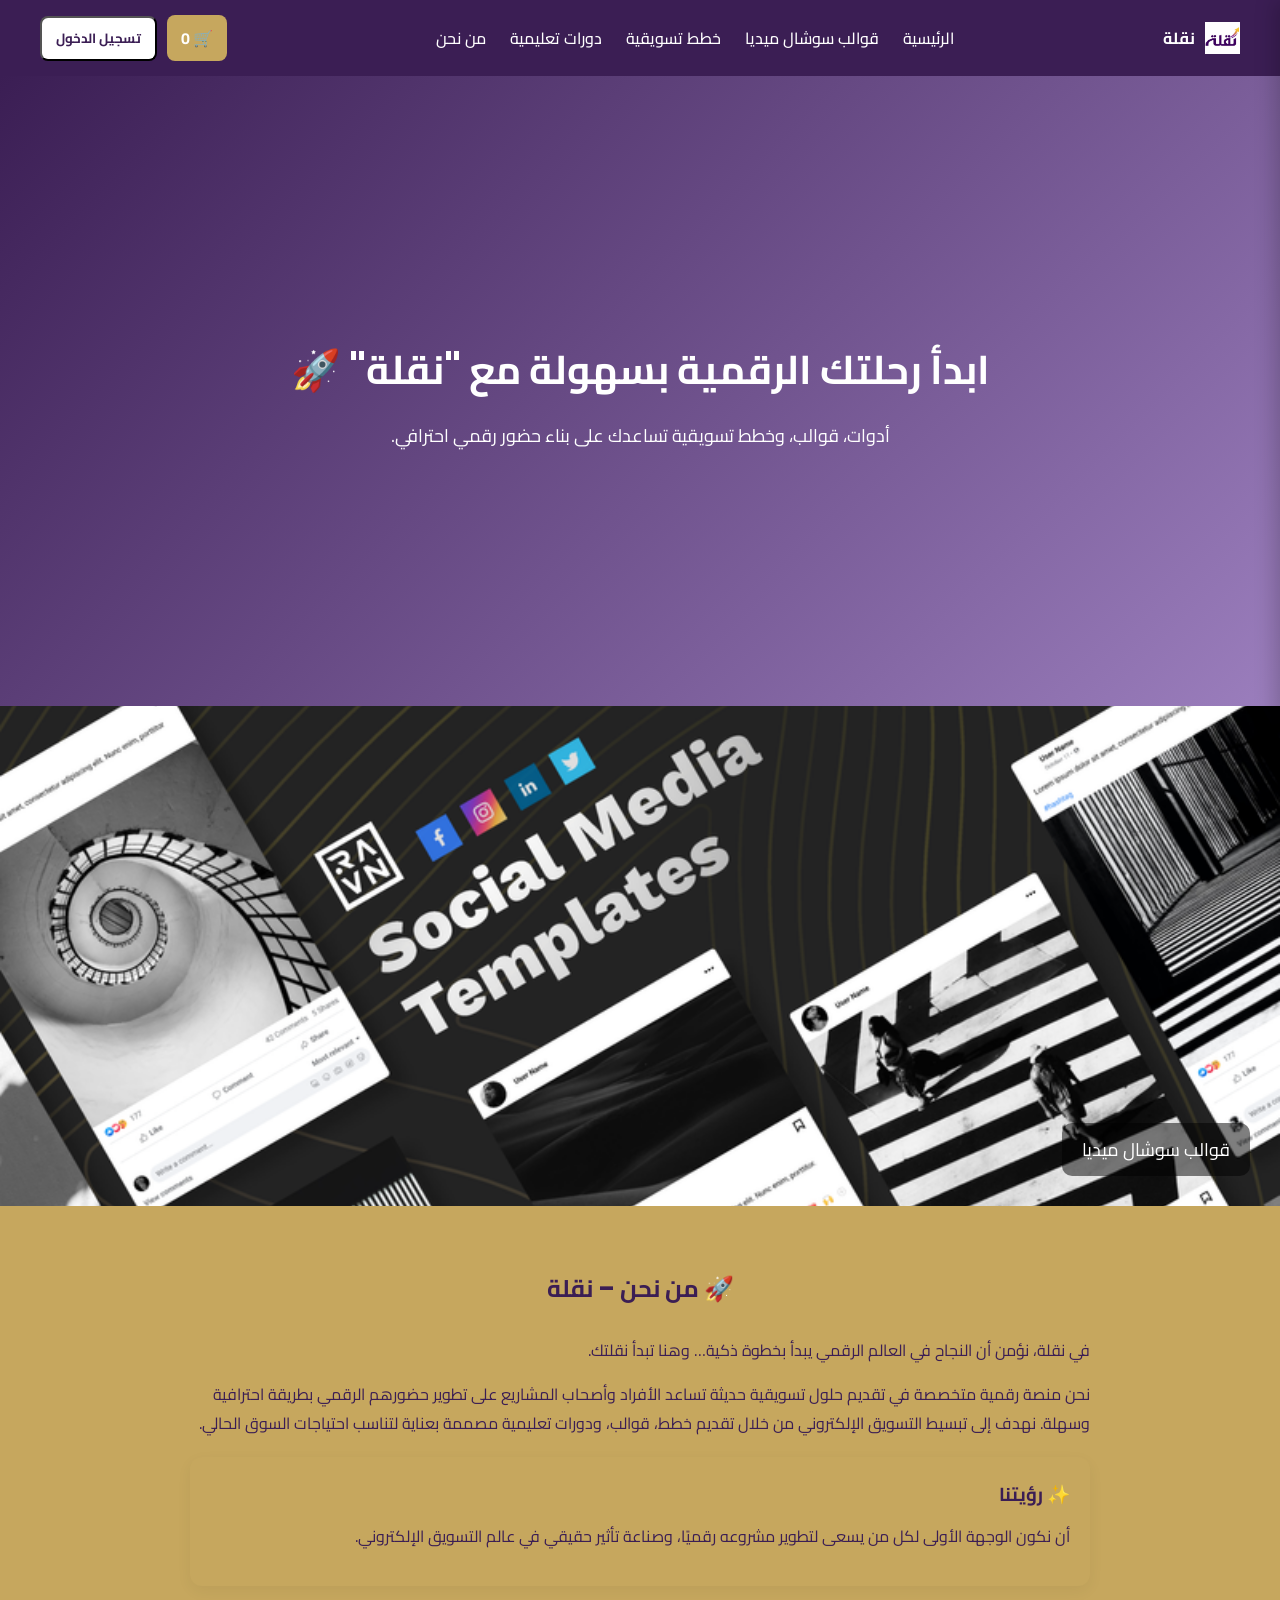
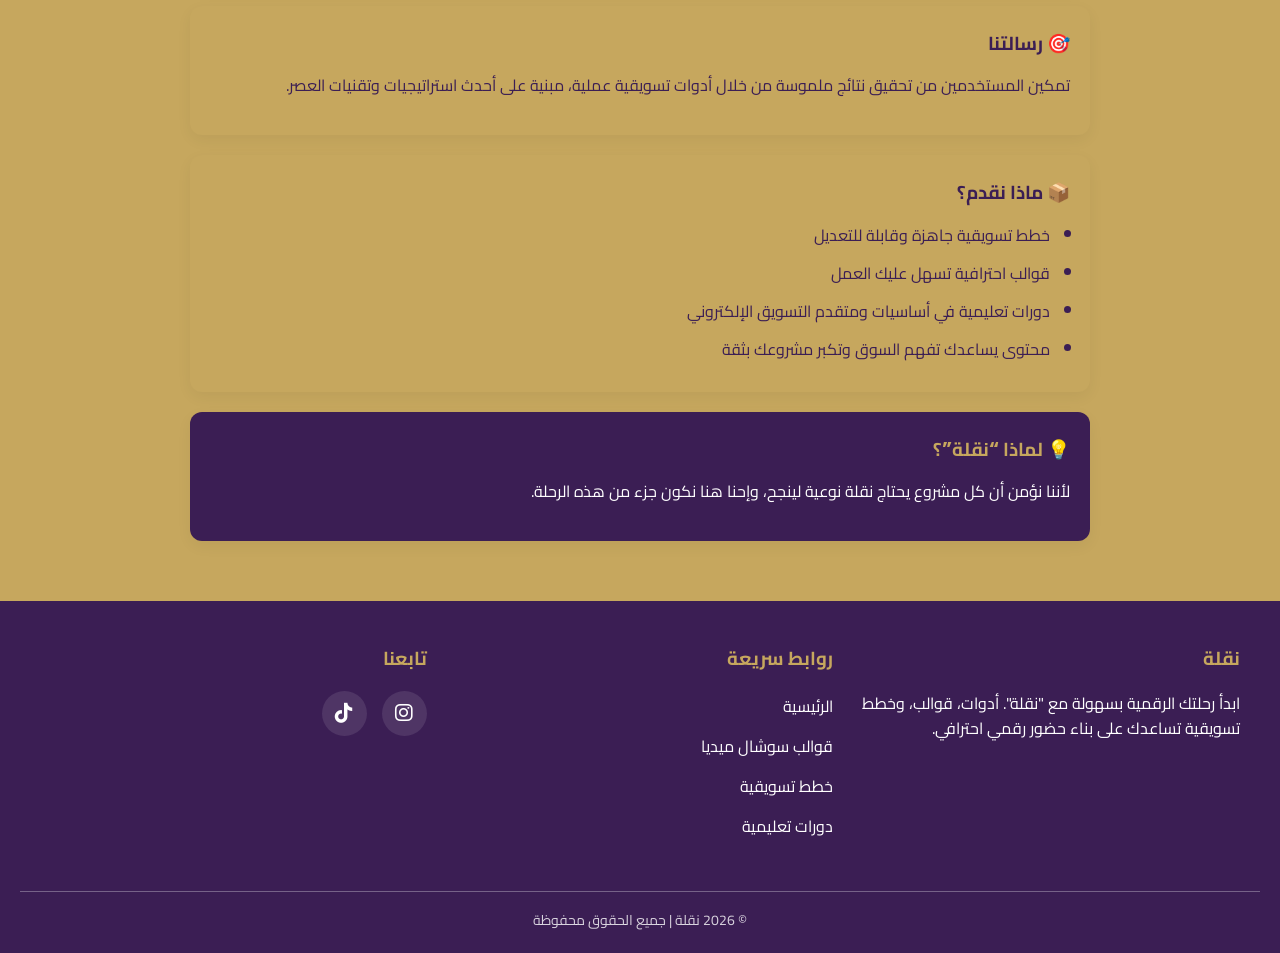
<file: index.html>
<!DOCTYPE html>
<html lang="ar" dir="rtl">
<head>
<meta charset="UTF-8">
<title>نقلة</title>
<link rel="stylesheet" href="css/style.css">

<link href="https://fonts.googleapis.com/css2?family=Cairo:wght@400;600;700&family=Poppins:wght@400;600;700&display=swap" rel="stylesheet">
<link rel="stylesheet" href="https://cdnjs.cloudflare.com/ajax/libs/font-awesome/6.5.0/css/all.min.css">
</head>

<body>

<header class="navbar">
  <div class="logo">
    <img src="images/logo.png">
    نقلة
  </div>

  <nav>
    <a href="index.html">الرئيسية</a>
    <a href="templates.html">قوالب سوشال ميديا</a>
    <a href="plans.html">خطط تسويقية</a>
    <a href="courses.html">دورات تعليمية</a>
    <a href="index.html#about">من نحن</a>
  </nav>

  <div style="display:flex; align-items:center; gap:10px;">
    <div class="cart-btn" onclick="toggleCart()">
      🛒 <span id="count">0</span>
    </div>

    <div id="auth-area"></div>
  </div>
</header>

<!-- HERO -->
<section class="hero">
  <div>
    <h1>ابدأ رحلتك الرقمية بسهولة مع "نقلة" 🚀</h1>
    <p>أدوات، قوالب، وخطط تسويقية تساعدك على بناء حضور رقمي احترافي.</p>
  </div>
</section>

<!-- CART -->
<div id="cart-panel" class="cart-panel">
  <h3>السلة</h3>
  <div id="cart-items"></div>
  <div id="cart-total">
    <p id="total-price">المجموع: 0</p>
  </div>
</div>

<!-- ================= LOGIN MODAL ================= -->
<div id="auth-modal" class="auth-modal">
  <div class="auth-box">

    <span class="close-btn" onclick="closeModal()">×</span>

    <!-- LOGIN -->
    <div id="login-form">
      <h2>تسجيل الدخول</h2>
      <input type="text" id="login-username" placeholder="اسم المستخدم">
      <input type="password" id="login-password" placeholder="كلمة المرور">
      <button onclick="handleLogin()">دخول</button>
      <p>ليس لديك حساب؟ <span onclick="showSignup()">إنشاء حساب</span></p>
    </div>

    <!-- SIGNUP -->
    <div id="signup-form" style="display:none;">
      <h2>إنشاء حساب</h2>

      <input type="text" id="first-name" placeholder="الاسم الأول">
      <input type="text" id="last-name" placeholder="اسم العائلة">
      <input type="text" id="mobile" placeholder="رقم الجوال">

      <input type="text" id="signup-username" placeholder="اسم المستخدم">
      <input type="password" id="signup-password" placeholder="كلمة المرور">

      <button onclick="handleSignup()">إنشاء</button>

      <p>لديك حساب؟ <span onclick="showLogin()">تسجيل الدخول</span></p>
    </div>

  </div>
</div>




<!-- ================= FULL WIDTH SLIDER ================= -->
<section class="hero-slider">

  <div class="slider-card active">
    <img src="images/social-media.png">
    <p>قوالب سوشال ميديا</p>
  </div>

  <div class="slider-card">
    <img src="images/plans.png">
    <p>خطط تسويقية</p>
  </div>

  <div class="slider-card">
    <img src="images/courses.jpg">
    <p>دورات تعليمية</p>
  </div>

</section>


</section>

<!-- ================= ABOUT US ================= -->
<section id="about" class="about-section">
    <div class="about-container">

    <h2>🚀 من نحن – نقلة</h2>

    <p>
      في نقلة، نؤمن أن النجاح في العالم الرقمي يبدأ بخطوة ذكية… وهنا تبدأ نقلتك.
    </p>

    <p>
      نحن منصة رقمية متخصصة في تقديم حلول تسويقية حديثة تساعد الأفراد وأصحاب المشاريع على تطوير حضورهم الرقمي بطريقة احترافية وسهلة. نهدف إلى تبسيط التسويق الإلكتروني من خلال تقديم خطط، قوالب، ودورات تعليمية مصممة بعناية لتناسب احتياجات السوق الحالي.
    </p>

    <div class="about-box">
      <h3>✨ رؤيتنا</h3>
      <p>
        أن نكون الوجهة الأولى لكل من يسعى لتطوير مشروعه رقميًا، وصناعة تأثير حقيقي في عالم التسويق الإلكتروني.
      </p>
    </div>

    <div class="about-box">
      <h3>🎯 رسالتنا</h3>
      <p>
        تمكين المستخدمين من تحقيق نتائج ملموسة من خلال أدوات تسويقية عملية، مبنية على أحدث استراتيجيات وتقنيات العصر.
      </p>
    </div>

    <div class="about-box">
      <h3>📦 ماذا نقدم؟</h3>
      <ul>
        <li>خطط تسويقية جاهزة وقابلة للتعديل</li>
        <li>قوالب احترافية تسهل عليك العمل</li>
        <li>دورات تعليمية في أساسيات ومتقدم التسويق الإلكتروني</li>
        <li>محتوى يساعدك تفهم السوق وتكبر مشروعك بثقة</li>
      </ul>
    </div>

    <div class="about-box highlight">
      <h3>💡 لماذا “نقلة”؟</h3>
      <p>
        لأننا نؤمن أن كل مشروع يحتاج نقلة نوعية لينجح، وإحنا هنا نكون جزء من هذه الرحلة.
      </p>
    </div>

  </div>
</section>



<script src="js/script.js"></script>





<!-- ================= FOOTER ================= -->
<footer class="footer">
  <div class="footer-container">

    <!-- ABOUT -->
    <div class="footer-section about">
      <h3>نقلة</h3>
      <p>ابدأ رحلتك الرقمية بسهولة مع "نقلة". أدوات، قوالب، وخطط تسويقية تساعدك على بناء حضور رقمي احترافي.</p>
    </div>

    <!-- QUICK LINKS -->
    <div class="footer-section links">
      <h3>روابط سريعة</h3>
      <ul>
        <li><a href="index.html">الرئيسية</a></li>
        <li><a href="templates.html">قوالب سوشال ميديا</a></li>
        <li><a href="plans.html">خطط تسويقية</a></li>
        <li><a href="courses.html">دورات تعليمية</a></li>
      </ul>
    </div>

    <!-- SOCIAL -->
    <!-- SOCIAL -->
    <div class="footer-section social">
      <h3>تابعنا</h3>

      <div class="social-icons">

        <!-- Instagram -->
        <a href="https://www.instagram.com/naqalh.sa?igsh=ZGE4M3E0NWN0N3gx&utm_source=qr"
          target="_blank"
          class="social-icon instagram">
          <i class="fa-brands fa-instagram"></i>
        </a>

        <!-- TikTok -->
        <a href="https://www.tiktok.com/@nqlah.sa?_r=1&_t=ZS-95deiJVVhBQ"
          target="_blank"
          class="social-icon tiktok">
          <i class="fa-brands fa-tiktok"></i>
        </a>

      </div>
    </div>

  </div>

  <div class="footer-bottom">
    &copy; 2026 نقلة | جميع الحقوق محفوظة
  </div>
</footer>


</body>
</html>
</file>
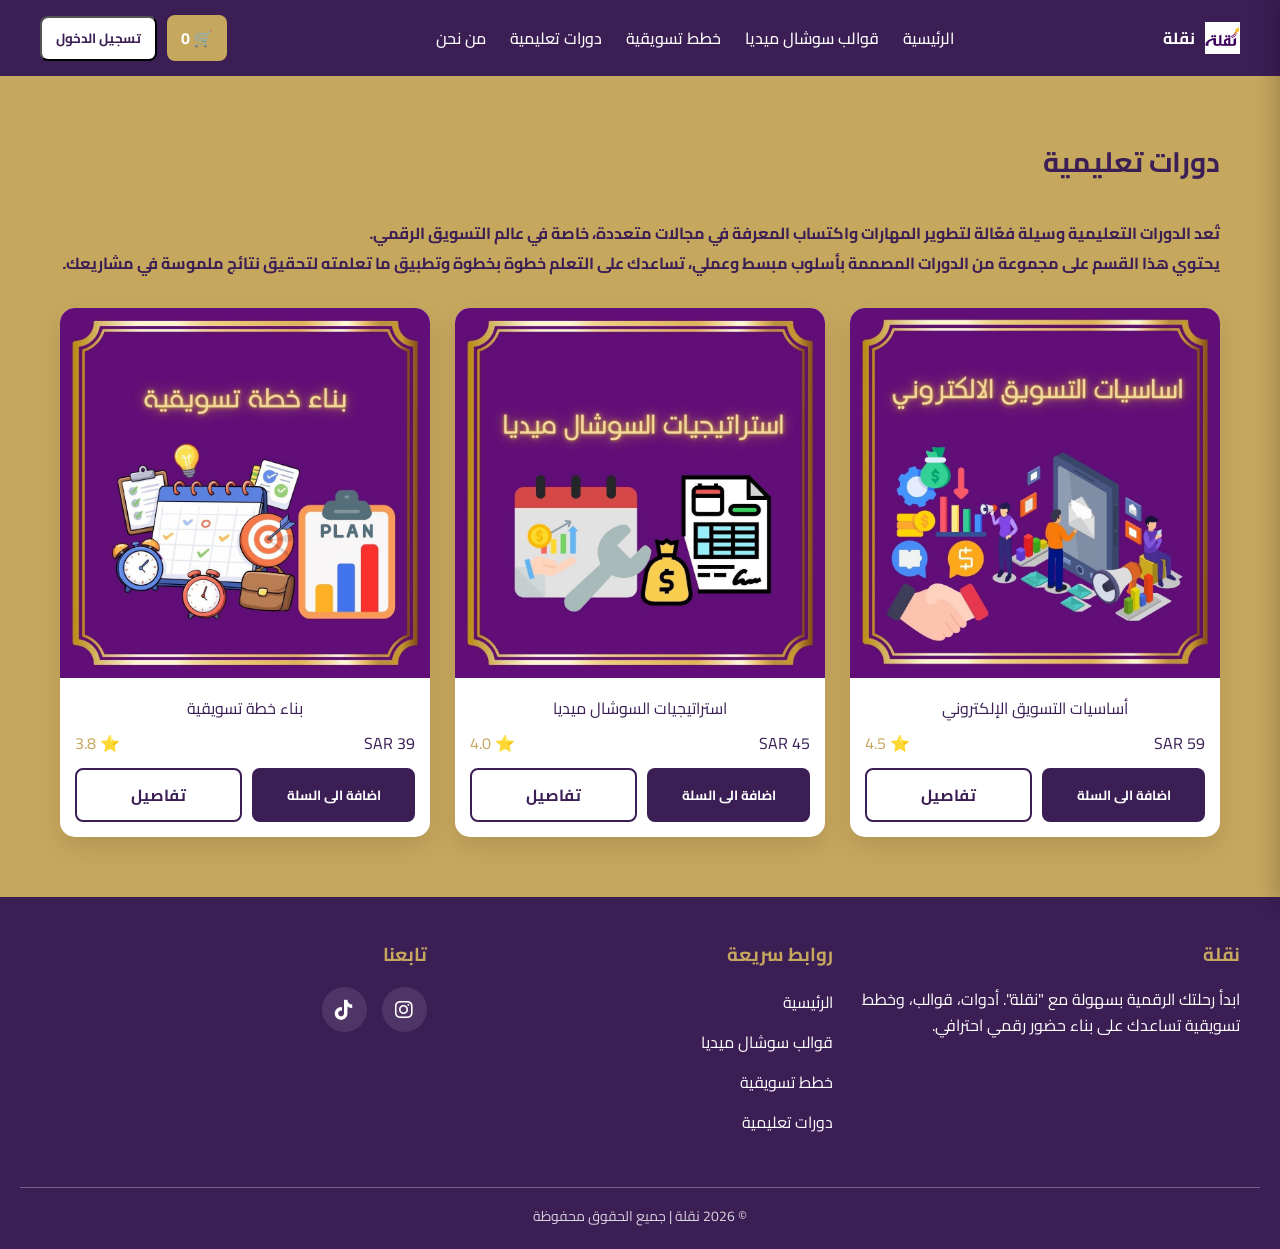
<file: courses.html>
<!DOCTYPE html>
<html lang="ar" dir="rtl">
<head>
<meta charset="UTF-8">
<title>قوالب</title>
<link rel="stylesheet" href="css/style.css">
<!-- Google Fonts -->
<link href="https://fonts.googleapis.com/css2?family=Cairo:wght@400;600;700&family=Poppins:wght@400;600;700&display=swap" rel="stylesheet">
<link rel="stylesheet" href="https://cdnjs.cloudflare.com/ajax/libs/font-awesome/6.5.0/css/all.min.css">
</head>

<body>

<header class="navbar">
  <div class="logo">
    <img src="images/logo.png">
    نقلة
  </div>

  <nav>
    <a href="index.html">الرئيسية</a>
    <a href="templates.html">قوالب سوشال ميديا</a>
    <a href="plans.html">خطط تسويقية</a>
    <a href="courses.html">دورات تعليمية</a>
    <a href="index.html#about">من نحن</a>
  </nav>

  <div style="display:flex; align-items:center; gap:10px;">
    <div class="cart-btn" onclick="toggleCart()">
      🛒 <span id="count">0</span>
    </div>

    <div id="auth-area"></div>
  </div>
</header>

<section class="section">
<h2>دورات تعليمية  </h2>


<h4>تُعد الدورات التعليمية وسيلة فعّالة لتطوير المهارات واكتساب المعرفة في مجالات متعددة، خاصة في عالم التسويق الرقمي.</h4>
<h4>يحتوي هذا القسم على مجموعة من الدورات المصممة بأسلوب مبسط وعملي، تساعدك على التعلم خطوة بخطوة وتطبيق ما تعلمته لتحقيق نتائج ملموسة في مشاريعك.</h4>
<br>
<div class="grid">

<!-- 8 Products with price & rating in the same line -->

<div class="card">
  <img src="images/course-1.jpg" alt="أساسيات التسويق الإلكتروني">

  <div class="card-content">
    <p>أساسيات التسويق الإلكتروني</p>

    <p class="price-rating">
      SAR 59 <span>⭐ 4.5</span>
    </p>

    <div class="card-buttons">
      <button class="btn" onclick="addToCart('أساسيات التسويق الإلكتروني','images/course-1.jpg',59,4.5)">
        اضافة الى السلة
      </button>

      <a href="products/course-1.html" class="btn details-btn">
        تفاصيل
      </a>
    </div>
  </div>
</div>



<div class="card">
  <img src="images/course-2.jpg" alt="استراتيجيات السوشال ميديا">

  <div class="card-content">
    <p>استراتيجيات السوشال ميديا</p>

    <p class="price-rating">
      SAR 45 <span>⭐ 4.0</span>
    </p>

    <div class="card-buttons">
      <button class="btn" onclick="addToCart('استراتيجيات السوشال ميديا','images/course-2.jpg',45,4.0)">
        اضافة الى السلة
      </button>

      <a href="products/course-2.html" class="btn details-btn">
        تفاصيل
      </a>
    </div>
  </div>
</div>



<div class="card">
  <img src="images/course-3.jpg" alt="بناء خطة تسويقية">

  <div class="card-content">
    <p>بناء خطة تسويقية</p>

    <p class="price-rating">
      SAR 39 <span>⭐ 3.8</span>
    </p>

    <div class="card-buttons">
      <button class="btn" onclick="addToCart('بناء خطة تسويقية','images/course-3.jpg',39,3.8)">
        اضافة الى السلة
      </button>

      <a href="products/course-3.html" class="btn details-btn">
        تفاصيل
      </a>
    </div>
  </div>
</div>


</div>
</section>

<!-- CART -->

<div id="cart-panel" class="cart-panel">
  <h3>السلة</h3>
  <div id="cart-items"></div>
  <div id="cart-total">
    <p id="total-price">المجموع: SAR 0</p>
    <button id="proceed-btn">المتابعة</button>
  </div>
</div>
<!-- ================= LOGIN MODAL ================= -->
<div id="auth-modal" class="auth-modal">
  <div class="auth-box">

    <span class="close-btn" onclick="closeModal()">×</span>

    <!-- LOGIN -->
    <div id="login-form">
      <h2>تسجيل الدخول</h2>
      <input type="text" id="login-username" placeholder="اسم المستخدم">
      <input type="password" id="login-password" placeholder="كلمة المرور">
      <button onclick="handleLogin()">دخول</button>
      <p>ليس لديك حساب؟ <span onclick="showSignup()">إنشاء حساب</span></p>
    </div>

    <!-- SIGNUP -->
    <div id="signup-form" style="display:none;">
      <h2>إنشاء حساب</h2>

      <input type="text" id="first-name" placeholder="الاسم الأول">
      <input type="text" id="last-name" placeholder="اسم العائلة">
      <input type="text" id="mobile" placeholder="رقم الجوال">

      <input type="text" id="signup-username" placeholder="اسم المستخدم">
      <input type="password" id="signup-password" placeholder="كلمة المرور">

      <button onclick="handleSignup()">إنشاء</button>

      <p>لديك حساب؟ <span onclick="showLogin()">تسجيل الدخول</span></p>
    </div>

  </div>
</div>

<script src="js/script.js"></script>



<!-- ================= FOOTER ================= -->
<footer class="footer">
  <div class="footer-container">

    <!-- ABOUT -->
    <div class="footer-section about">
      <h3>نقلة</h3>
      <p>ابدأ رحلتك الرقمية بسهولة مع "نقلة". أدوات، قوالب، وخطط تسويقية تساعدك على بناء حضور رقمي احترافي.</p>
    </div>

    <!-- QUICK LINKS -->
    <div class="footer-section links">
      <h3>روابط سريعة</h3>
      <ul>
        <li><a href="index.html">الرئيسية</a></li>
        <li><a href="templates.html">قوالب سوشال ميديا</a></li>
        <li><a href="plans.html">خطط تسويقية</a></li>
        <li><a href="courses.html">دورات تعليمية</a></li>
      </ul>
    </div>

    <!-- SOCIAL -->
    <!-- SOCIAL -->
    <div class="footer-section social">
      <h3>تابعنا</h3>

      <div class="social-icons">

        <!-- Instagram -->
        <a href="https://www.instagram.com/naqalh.sa?igsh=ZGE4M3E0NWN0N3gx&utm_source=qr"
          target="_blank"
          class="social-icon instagram">
          <i class="fa-brands fa-instagram"></i>
        </a>

        <!-- TikTok -->
        <a href="https://www.tiktok.com/@nqlah.sa?_r=1&_t=ZS-95deiJVVhBQ"
          target="_blank"
          class="social-icon tiktok">
          <i class="fa-brands fa-tiktok"></i>
        </a>

      </div>
    </div>

  </div>

  <div class="footer-bottom">
    &copy; 2026 نقلة | جميع الحقوق محفوظة
  </div>
</footer>

</body>
</html>
</file>
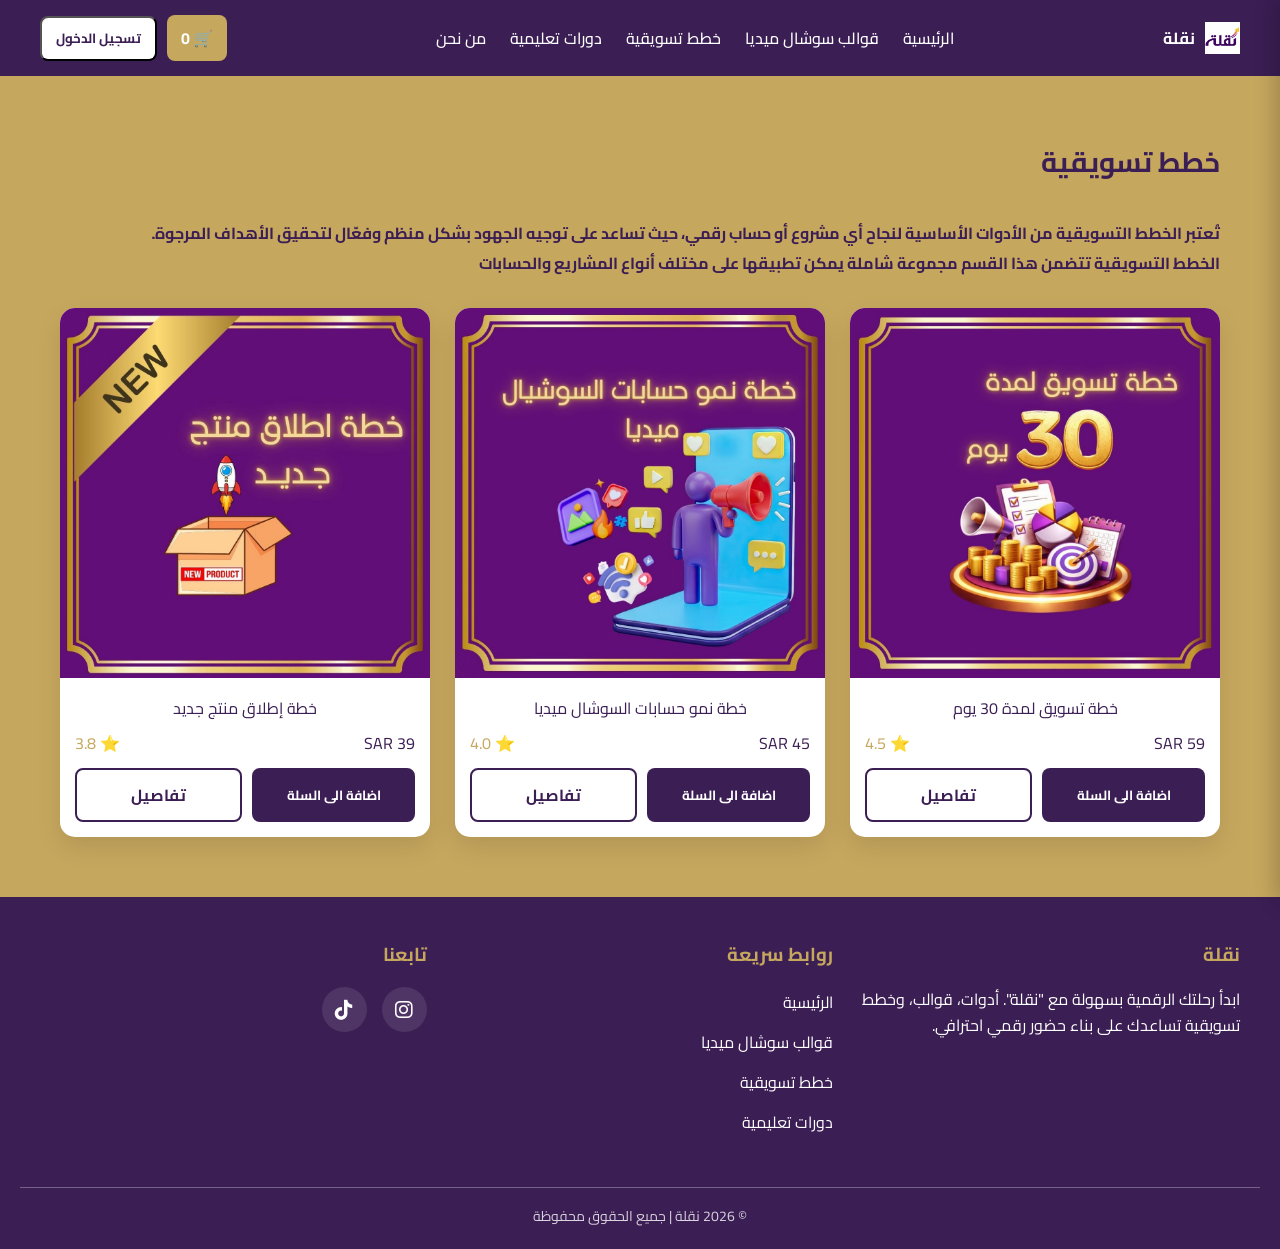
<file: plans.html>
<!DOCTYPE html>
<html lang="ar" dir="rtl">
<head>
<meta charset="UTF-8">
<title>قوالب</title>
<link rel="stylesheet" href="css/style.css">
<!-- Google Fonts -->
<link href="https://fonts.googleapis.com/css2?family=Cairo:wght@400;600;700&family=Poppins:wght@400;600;700&display=swap" rel="stylesheet">
<link rel="stylesheet" href="https://cdnjs.cloudflare.com/ajax/libs/font-awesome/6.5.0/css/all.min.css">
</head>

<body>

<header class="navbar">
  <div class="logo">
    <img src="images/logo.png">
    نقلة
  </div>

  <nav>
    <a href="index.html">الرئيسية</a>
    <a href="templates.html">قوالب سوشال ميديا</a>
    <a href="plans.html">خطط تسويقية</a>
    <a href="courses.html">دورات تعليمية</a>
    <a href="index.html#about">من نحن</a>
  </nav>

  <div style="display:flex; align-items:center; gap:10px;">
    <div class="cart-btn" onclick="toggleCart()">
      🛒 <span id="count">0</span>
    </div>

    <div id="auth-area"></div>
  </div>
</header>

<section class="section">
<h2>  خطط تسويقية</h2>

<h4>تُعتبر الخطط التسويقية من الأدوات الأساسية لنجاح أي مشروع أو حساب رقمي، حيث تساعد على توجيه الجهود بشكل منظم وفعّال لتحقيق الأهداف المرجوة.</h4>
<h4>الخطط التسويقية تتضمن هذا القسم مجموعة شاملة يمكن تطبيقها على مختلف أنواع المشاريع والحسابات</h4>
<h4></h4><br>
<div class="grid">

<!-- 8 Products with price & rating in the same line -->

<div class="card">
  <img src="images/plan2.jpeg" alt="خطة تسويق لمدة 30 يوم">

  <div class="card-content">
    <p>خطة تسويق لمدة 30 يوم</p>

    <p class="price-rating">
      SAR 59 <span>⭐ 4.5</span>
    </p>

    <div class="card-buttons">
      <button class="btn" onclick="addToCart('خطة تسويق لمدة 30 يوم','images/plan2.jpeg',59,4.5)">
        اضافة الى السلة
      </button>

      <a href="products/plan-1.html" class="btn details-btn">
        تفاصيل
      </a>
    </div>
  </div>
</div>



<div class="card">
  <img src="images/plan1.jpeg" alt="خطة نمو حسابات السوشال ميديا">

  <div class="card-content">
    <p>خطة نمو حسابات السوشال ميديا</p>



    <p class="price-rating">
      SAR 45 <span>⭐ 4.0</span>
    </p>

    <div class="card-buttons">
      <button class="btn" onclick="addToCart('خطة نمو حسابات السوشال ميديا','images/plan1.jpeg',45,4.0)">
        اضافة الى السلة
      </button>

      <a href="products/plan-2.html" class="btn details-btn">
        تفاصيل
      </a>
    </div>
  </div>
</div>



<div class="card">
  <img src="images/plan3.jpg" alt="خطة إطلاق منتج جديد">

  <div class="card-content">
    <p>خطة إطلاق منتج جديد</p>



    <p class="price-rating">
      SAR 39 <span>⭐ 3.8</span>
    </p>

    <div class="card-buttons">
      <button class="btn" onclick="addToCart('خطة إطلاق منتج جديد','images/plan3.jpg',39,3.8)">
        اضافة الى السلة
      </button>

      <a href="products/plan-3.html" class="btn details-btn">
        تفاصيل
      </a>
    </div>
  </div>
</div>

</div>
</section>

<!-- CART -->

<div id="cart-panel" class="cart-panel">
  <h3>السلة</h3>
  <div id="cart-items"></div>
  <div id="cart-total">
    <p id="total-price">المجموع: SAR 0</p>
    <button id="proceed-btn">المتابعة</button>
  </div>
</div>
<!-- ================= LOGIN MODAL ================= -->
<div id="auth-modal" class="auth-modal">
  <div class="auth-box">

    <span class="close-btn" onclick="closeModal()">×</span>

    <!-- LOGIN -->
    <div id="login-form">
      <h2>تسجيل الدخول</h2>
      <input type="text" id="login-username" placeholder="اسم المستخدم">
      <input type="password" id="login-password" placeholder="كلمة المرور">
      <button onclick="handleLogin()">دخول</button>
      <p>ليس لديك حساب؟ <span onclick="showSignup()">إنشاء حساب</span></p>
    </div>

    <!-- SIGNUP -->
    <div id="signup-form" style="display:none;">
      <h2>إنشاء حساب</h2>

      <input type="text" id="first-name" placeholder="الاسم الأول">
      <input type="text" id="last-name" placeholder="اسم العائلة">
      <input type="text" id="mobile" placeholder="رقم الجوال">

      <input type="text" id="signup-username" placeholder="اسم المستخدم">
      <input type="password" id="signup-password" placeholder="كلمة المرور">

      <button onclick="handleSignup()">إنشاء</button>

      <p>لديك حساب؟ <span onclick="showLogin()">تسجيل الدخول</span></p>
    </div>

  </div>
</div>

<script src="js/script.js"></script>



<!-- ================= FOOTER ================= -->
<footer class="footer">
  <div class="footer-container">

    <!-- ABOUT -->
    <div class="footer-section about">
      <h3>نقلة</h3>
      <p>ابدأ رحلتك الرقمية بسهولة مع "نقلة". أدوات، قوالب، وخطط تسويقية تساعدك على بناء حضور رقمي احترافي.</p>
    </div>

    <!-- QUICK LINKS -->
    <div class="footer-section links">
      <h3>روابط سريعة</h3>
      <ul>
        <li><a href="index.html">الرئيسية</a></li>
        <li><a href="templates.html">قوالب سوشال ميديا</a></li>
        <li><a href="plans.html">خطط تسويقية</a></li>
        <li><a href="courses.html">دورات تعليمية</a></li>
      </ul>
    </div>

    <!-- SOCIAL -->
    <!-- SOCIAL -->
    <div class="footer-section social">
      <h3>تابعنا</h3>

      <div class="social-icons">

        <!-- Instagram -->
        <a href="https://www.instagram.com/naqalh.sa?igsh=ZGE4M3E0NWN0N3gx&utm_source=qr"
          target="_blank"
          class="social-icon instagram">
          <i class="fa-brands fa-instagram"></i>
        </a>

        <!-- TikTok -->
        <a href="https://www.tiktok.com/@nqlah.sa?_r=1&_t=ZS-95deiJVVhBQ"
          target="_blank"
          class="social-icon tiktok">
          <i class="fa-brands fa-tiktok"></i>
        </a>

      </div>
    </div>

  </div>

  <div class="footer-bottom">
    &copy; 2026 نقلة | جميع الحقوق محفوظة
  </div>
</footer>

</body>
</html>
</file>
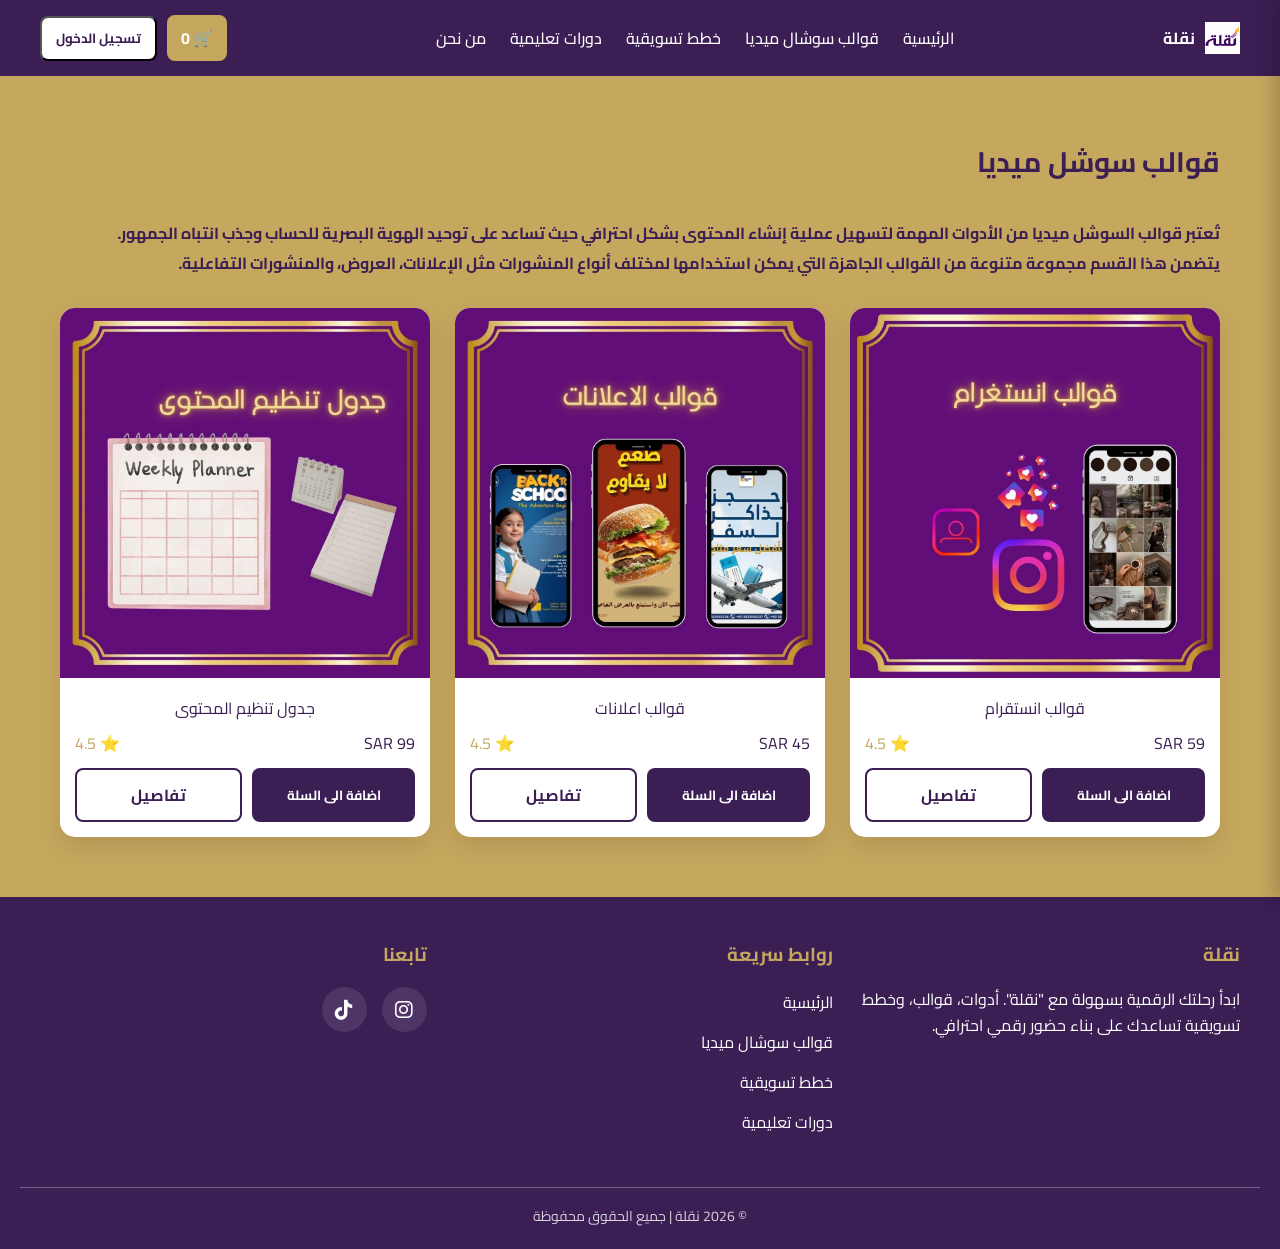
<file: templates.html>
<!DOCTYPE html>
<html lang="ar" dir="rtl">
<head>
<meta charset="UTF-8">
<title>قوالب</title>
<link rel="stylesheet" href="css/style.css">
<!-- Google Fonts -->
<link href="https://fonts.googleapis.com/css2?family=Cairo:wght@400;600;700&family=Poppins:wght@400;600;700&display=swap" rel="stylesheet">
<link rel="stylesheet" href="https://cdnjs.cloudflare.com/ajax/libs/font-awesome/6.5.0/css/all.min.css">
</head>

<body>

<header class="navbar">
  <div class="logo">
    <img src="images/logo.png">
    نقلة
  </div>

  <nav>
    <a href="index.html">الرئيسية</a>
    <a href="templates.html">قوالب سوشال ميديا</a>
    <a href="plans.html">خطط تسويقية</a>
    <a href="courses.html">دورات تعليمية</a>
    <a href="index.html#about">من نحن</a>
  </nav>

  <div style="display:flex; align-items:center; gap:10px;">
    <div class="cart-btn" onclick="toggleCart()">
      🛒 <span id="count">0</span>
    </div>

    <div id="auth-area"></div>
  </div>
</header>

<section class="section">
<h2>قوالب سوشل ميديا</h2>

<h4>تُعتبر قوالب السوشل ميديا من الأدوات المهمة لتسهيل عملية إنشاء المحتوى بشكل احترافي حيث تساعد على توحيد الهوية البصرية للحساب وجذب انتباه الجمهور.</h4>
<h4>يتضمن هذا القسم مجموعة متنوعة من القوالب الجاهزة التي يمكن استخدامها لمختلف أنواع المنشورات مثل الإعلانات، العروض، والمنشورات التفاعلية.</h4>
<br>

<div class="grid">

<!-- 8 Products with price & rating in the same line -->

<div class="card">
  <img src="images/template-1.jpeg" alt="قوالب انستقرام">

  <div class="card-content">
    <p>قوالب انستقرام</p>

    <p class="price-rating">
      SAR 59 <span>⭐ 4.5</span>
    </p>

    <!-- BUTTONS -->
    <div class="card-buttons">

      <button class="btn" onclick="addToCart('قوالب انستقرام','images/template-1.jpeg',59,4.5)">
        اضافة الى السلة
      </button>

      <a href="products/temp-1.html" class="btn details-btn">
        تفاصيل
      </a>

    </div>

  </div>
</div>


<div class="card">
  <img src="images/template-2.jpg" alt="قوالب انستقرام">

  <div class="card-content">
    <p>قوالب اعلانات</p>

    <p class="price-rating">
      SAR 45 <span>⭐ 4.5</span>
    </p>

    <!-- BUTTONS -->
    <div class="card-buttons">

      <button class="btn" onclick="addToCart('قوالب انستقرام','images/template-2.jpg',59,4.5)">
        اضافة الى السلة
      </button>

      <a href="products/temp-2.html" class="btn details-btn">
        تفاصيل
      </a>

    </div>

  </div>
</div>

<div class="card">
  <img src="images/template-3.jpg" alt="جدول تنظيم المحتوى ">

  <div class="card-content">
    <p>جدول تنظيم المحتوى </p>

    <p class="price-rating">
      SAR 99 <span>⭐ 4.5</span>
    </p>

    <!-- BUTTONS -->
    <div class="card-buttons">

      <button class="btn" onclick="addToCart('جدول تنظيم المحتوى ','images/template-3.jpg',59,4.5)">
        اضافة الى السلة
      </button>

      <a href="products/temp-3.html" class="btn details-btn">
        تفاصيل
      </a>

    </div>

  </div>
</div>





</div>
</section>

<!-- CART -->

<div id="cart-panel" class="cart-panel">
  <h3>السلة</h3>
  <div id="cart-items"></div>
  <div id="cart-total">
    <p id="total-price">المجموع: SAR 0</p>
    <button id="proceed-btn">المتابعة</button>
  </div>
</div>


<!-- ================= LOGIN MODAL ================= -->
<div id="auth-modal" class="auth-modal">
  <div class="auth-box">

    <span class="close-btn" onclick="closeModal()">×</span>

    <!-- LOGIN -->
    <div id="login-form">
      <h2>تسجيل الدخول</h2>
      <input type="text" id="login-username" placeholder="اسم المستخدم">
      <input type="password" id="login-password" placeholder="كلمة المرور">
      <button onclick="handleLogin()">دخول</button>
      <p>ليس لديك حساب؟ <span onclick="showSignup()">إنشاء حساب</span></p>
    </div>

    <!-- SIGNUP -->
    <div id="signup-form" style="display:none;">
      <h2>إنشاء حساب</h2>

      <input type="text" id="first-name" placeholder="الاسم الأول">
      <input type="text" id="last-name" placeholder="اسم العائلة">
      <input type="text" id="mobile" placeholder="رقم الجوال">

      <input type="text" id="signup-username" placeholder="اسم المستخدم">
      <input type="password" id="signup-password" placeholder="كلمة المرور">

      <button onclick="handleSignup()">إنشاء</button>

      <p>لديك حساب؟ <span onclick="showLogin()">تسجيل الدخول</span></p>
    </div>

  </div>
</div>



<script src="js/script.js"></script>



<!-- ================= FOOTER ================= -->
<footer class="footer">
  <div class="footer-container">

    <!-- ABOUT -->
    <div class="footer-section about">
      <h3>نقلة</h3>
      <p>ابدأ رحلتك الرقمية بسهولة مع "نقلة". أدوات، قوالب، وخطط تسويقية تساعدك على بناء حضور رقمي احترافي.</p>
    </div>

    <!-- QUICK LINKS -->
    <div class="footer-section links">
      <h3>روابط سريعة</h3>
      <ul>
        <li><a href="index.html">الرئيسية</a></li>
        <li><a href="templates.html">قوالب سوشال ميديا</a></li>
        <li><a href="plans.html">خطط تسويقية</a></li>
        <li><a href="courses.html">دورات تعليمية</a></li>
      </ul>
    </div>

    <!-- SOCIAL -->
    <!-- SOCIAL -->
    <div class="footer-section social">
      <h3>تابعنا</h3>

      <div class="social-icons">

        <!-- Instagram -->
        <a href="https://www.instagram.com/naqalh.sa?igsh=ZGE4M3E0NWN0N3gx&utm_source=qr"
          target="_blank"
          class="social-icon instagram">
          <i class="fa-brands fa-instagram"></i>
        </a>

        <!-- TikTok -->
        <a href="https://www.tiktok.com/@nqlah.sa?_r=1&_t=ZS-95deiJVVhBQ"
          target="_blank"
          class="social-icon tiktok">
          <i class="fa-brands fa-tiktok"></i>
        </a>

      </div>
    </div>

  </div>

  <div class="footer-bottom">
    &copy; 2026 نقلة | جميع الحقوق محفوظة
  </div>
</footer>

</body>
</html>
</file>
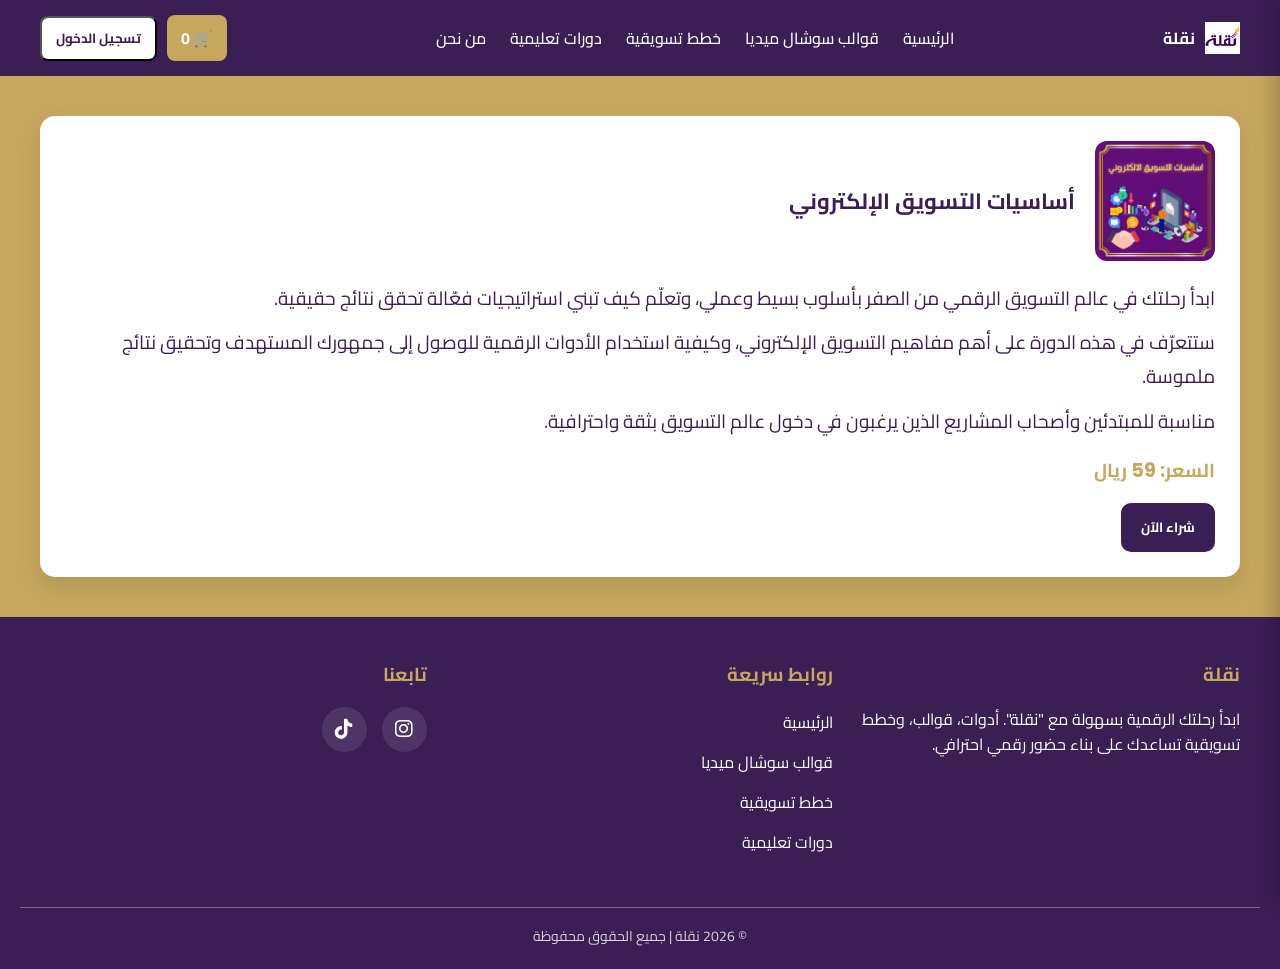
<file: products/course-1.html>
<!DOCTYPE html>
<html lang="ar" dir="rtl">
<head>
<meta charset="UTF-8">
<title>نقلة</title>
<link rel="stylesheet" href="css/style.css">
<link rel="stylesheet" href="css/style2.css">

<link href="https://fonts.googleapis.com/css2?family=Cairo:wght@400;600;700&family=Poppins:wght@400;600;700&display=swap" rel="stylesheet">
<link rel="stylesheet" href="https://cdnjs.cloudflare.com/ajax/libs/font-awesome/6.5.0/css/all.min.css">
</head>

<body>

<header class="navbar">
  <div class="logo">
    <img src="images/logo.png">
    نقلة
  </div>

  <nav>
    <a href="../index.html">الرئيسية</a>
    <a href="../templates.html">قوالب سوشال ميديا</a>
    <a href="../plans.html">خطط تسويقية</a>
    <a href="../courses.html">دورات تعليمية</a>
    <a href="../index.html#about">من نحن</a>
  </nav>

  <div style="display:flex; align-items:center; gap:10px;">
    <div class="cart-btn" onclick="toggleCart()">
      🛒 <span id="count">0</span>
    </div>

    <div id="auth-area"></div>
  </div>
</header>


<!-- ================= COURSE PRODUCT ================= -->
<div class="template-card">

  <div class="template-content">

    <!-- TOP ROW (IMAGE RIGHT + TITLE LEFT) -->
    <div class="template-top">

      <!-- IMAGE -->
      <img src="images/course-1.jpg" alt="أساسيات التسويق الإلكتروني" class="template-img">

      <!-- TITLE -->
      <h2>أساسيات التسويق الإلكتروني</h2>

    </div>

    <!-- DESCRIPTION BELOW -->
    <div class="template-info">

      <p>
        ابدأ رحلتك في عالم التسويق الرقمي من الصفر بأسلوب بسيط وعملي، وتعلّم كيف تبني استراتيجيات فعّالة تحقق نتائج حقيقية.
      </p>

      <p>
        ستتعرّف في هذه الدورة على أهم مفاهيم التسويق الإلكتروني، وكيفية استخدام الأدوات الرقمية للوصول إلى جمهورك المستهدف وتحقيق نتائج ملموسة.
      </p>

      <p>
        مناسبة للمبتدئين وأصحاب المشاريع الذين يرغبون في دخول عالم التسويق بثقة واحترافية.
      </p>

      <h3 class="price">السعر: 59 ريال</h3>

      <button class="buy-btn" onclick="openTemplateModal()">
        شراء الآن
      </button>

    </div>

  </div>

</div>


<!-- CART -->
<div id="cart-panel" class="cart-panel">
  <h3>السلة</h3>
  <div id="cart-items"></div>
  <div id="cart-total">
    <p id="total-price">المجموع: 0</p>
  </div>
</div>

<!-- ================= LOGIN MODAL ================= -->
<div id="auth-modal" class="auth-modal">
  <div class="auth-box">

    <span class="close-btn" onclick="closeModal()">×</span>

    <!-- LOGIN -->
    <div id="login-form">
      <h2>تسجيل الدخول</h2>
      <input type="text" id="login-username" placeholder="اسم المستخدم">
      <input type="password" id="login-password" placeholder="كلمة المرور">
      <button onclick="handleLogin()">دخول</button>
      <p>ليس لديك حساب؟ <span onclick="showSignup()">إنشاء حساب</span></p>
    </div>

    <!-- SIGNUP -->
    <div id="signup-form" style="display:none;">
      <h2>إنشاء حساب</h2>

      <input type="text" id="first-name" placeholder="الاسم الأول">
      <input type="text" id="last-name" placeholder="اسم العائلة">
      <input type="text" id="mobile" placeholder="رقم الجوال">

      <input type="text" id="signup-username" placeholder="اسم المستخدم">
      <input type="password" id="signup-password" placeholder="كلمة المرور">

      <button onclick="handleSignup()">إنشاء</button>

      <p>لديك حساب؟ <span onclick="showLogin()">تسجيل الدخول</span></p>
    </div>

  </div>
</div>






<script src="js/script.js"></script>

<script src="js/script2.js"></script>




<!-- ================= FOOTER ================= -->
<footer class="footer">
  <div class="footer-container">

    <!-- ABOUT -->
    <div class="footer-section about">
      <h3>نقلة</h3>
      <p>ابدأ رحلتك الرقمية بسهولة مع "نقلة". أدوات، قوالب، وخطط تسويقية تساعدك على بناء حضور رقمي احترافي.</p>
    </div>

    <!-- QUICK LINKS -->
    <div class="footer-section links">
      <h3>روابط سريعة</h3>
      <ul>
        <li><a href="index.html">الرئيسية</a></li>
        <li><a href="templates.html">قوالب سوشال ميديا</a></li>
        <li><a href="plans.html">خطط تسويقية</a></li>
        <li><a href="courses.html">دورات تعليمية</a></li>
      </ul>
    </div>

    <!-- SOCIAL -->
    <!-- SOCIAL -->
    <div class="footer-section social">
      <h3>تابعنا</h3>

      <div class="social-icons">

        <!-- Instagram -->
        <a href="https://www.instagram.com/naqalh.sa?igsh=ZGE4M3E0NWN0N3gx&utm_source=qr"
          target="_blank"
          class="social-icon instagram">
          <i class="fa-brands fa-instagram"></i>
        </a>

        <!-- TikTok -->
        <a href="https://www.tiktok.com/@nqlah.sa?_r=1&_t=ZS-95deiJVVhBQ"
          target="_blank"
          class="social-icon tiktok">
          <i class="fa-brands fa-tiktok"></i>
        </a>

      </div>
    </div>

  </div>

  <div class="footer-bottom">
    &copy; 2026 نقلة | جميع الحقوق محفوظة
  </div>
</footer>

<!-- ================= TEMPLATE MODAL ================= -->
<div id="template-modal" class="auth-modal">
  <div class="auth-box">

    <span class="close-btn" onclick="closeTemplateModal()">×</span>

    <img src="images/course-1.jpg" style="width:100%; border-radius:10px; margin-bottom:10px;">

    <h2>أساسيات التسويق الإلكتروني</h2>

    <p>
      ابدأ رحلتك في عالم التسويق الرقمي من الصفر بأسلوب بسيط وعملي، وتعلّم كيف تبني استراتيجيات فعّالة تحقق نتائج حقيقية.
    </p>

  

    <h3>السعر: 59 ريال</h3>

    <button onclick="confirmPurchase()" style="width:100%; margin-top:10px;">
      تأكيد الشراء
    </button>

  </div>
</div>


</body>
</html>
</file>
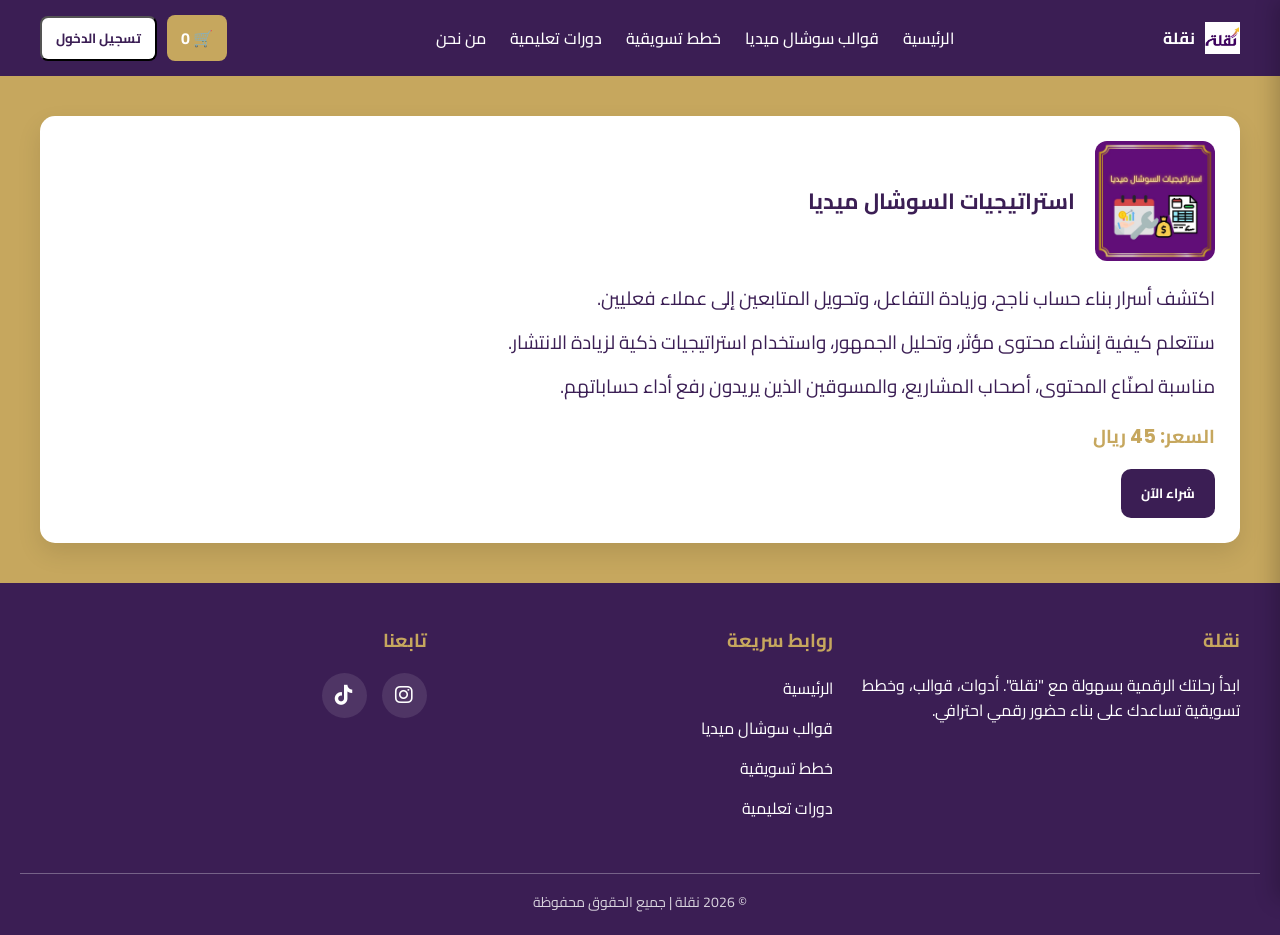
<file: products/course-2.html>
<!DOCTYPE html>
<html lang="ar" dir="rtl">
<head>
<meta charset="UTF-8">
<title>نقلة</title>
<link rel="stylesheet" href="css/style.css">
<link rel="stylesheet" href="css/style2.css">

<link href="https://fonts.googleapis.com/css2?family=Cairo:wght@400;600;700&family=Poppins:wght@400;600;700&display=swap" rel="stylesheet">
<link rel="stylesheet" href="https://cdnjs.cloudflare.com/ajax/libs/font-awesome/6.5.0/css/all.min.css">
</head>

<body>

<header class="navbar">
  <div class="logo">
    <img src="images/logo.png">
    نقلة
  </div>


  <nav>
    <a href="../index.html">الرئيسية</a>
    <a href="../templates.html">قوالب سوشال ميديا</a>
    <a href="../plans.html">خطط تسويقية</a>
    <a href="../courses.html">دورات تعليمية</a>
    <a href="../index.html#about">من نحن</a>
  </nav>

  
  <div style="display:flex; align-items:center; gap:10px;">
    <div class="cart-btn" onclick="toggleCart()">
      🛒 <span id="count">0</span>
    </div>

    <div id="auth-area"></div>
  </div>
</header>


<!-- ================= COURSE PRODUCT ================= -->
<div class="template-card">

  <div class="template-content">

    <!-- TOP ROW -->
    <div class="template-top">

      <img src="images/course-2.jpg" alt="استراتيجيات السوشال ميديا" class="template-img">

      <h2>استراتيجيات السوشال ميديا</h2>

    </div>

    <!-- DESCRIPTION -->
    <div class="template-info">

      <p>
        اكتشف أسرار بناء حساب ناجح، وزيادة التفاعل، وتحويل المتابعين إلى عملاء فعليين.
      </p>

      <p>
        ستتعلم كيفية إنشاء محتوى مؤثر، وتحليل الجمهور، واستخدام استراتيجيات ذكية لزيادة الانتشار.
      </p>

      <p>
        مناسبة لصنّاع المحتوى، أصحاب المشاريع، والمسوقين الذين يريدون رفع أداء حساباتهم.
      </p>

      <h3 class="price">السعر: 45 ريال</h3>

      <button class="buy-btn" onclick="openTemplateModal()">
        شراء الآن
      </button>

    </div>

  </div>

</div>

<!-- CART -->
<div id="cart-panel" class="cart-panel">
  <h3>السلة</h3>
  <div id="cart-items"></div>
  <div id="cart-total">
    <p id="total-price">المجموع: 0</p>
  </div>
</div>

<!-- ================= LOGIN MODAL ================= -->
<div id="auth-modal" class="auth-modal">
  <div class="auth-box">

    <span class="close-btn" onclick="closeModal()">×</span>

    <!-- LOGIN -->
    <div id="login-form">
      <h2>تسجيل الدخول</h2>
      <input type="text" id="login-username" placeholder="اسم المستخدم">
      <input type="password" id="login-password" placeholder="كلمة المرور">
      <button onclick="handleLogin()">دخول</button>
      <p>ليس لديك حساب؟ <span onclick="showSignup()">إنشاء حساب</span></p>
    </div>

    <!-- SIGNUP -->
    <div id="signup-form" style="display:none;">
      <h2>إنشاء حساب</h2>

      <input type="text" id="first-name" placeholder="الاسم الأول">
      <input type="text" id="last-name" placeholder="اسم العائلة">
      <input type="text" id="mobile" placeholder="رقم الجوال">

      <input type="text" id="signup-username" placeholder="اسم المستخدم">
      <input type="password" id="signup-password" placeholder="كلمة المرور">

      <button onclick="handleSignup()">إنشاء</button>

      <p>لديك حساب؟ <span onclick="showLogin()">تسجيل الدخول</span></p>
    </div>

  </div>
</div>






<script src="js/script.js"></script>

<script src="js/script2.js"></script>




<!-- ================= FOOTER ================= -->
<footer class="footer">
  <div class="footer-container">

    <!-- ABOUT -->
    <div class="footer-section about">
      <h3>نقلة</h3>
      <p>ابدأ رحلتك الرقمية بسهولة مع "نقلة". أدوات، قوالب، وخطط تسويقية تساعدك على بناء حضور رقمي احترافي.</p>
    </div>

    <!-- QUICK LINKS -->
    <div class="footer-section links">
      <h3>روابط سريعة</h3>
      <ul>
        <li><a href="../index.html">الرئيسية</a></li>
        <li><a href="../templates.html">قوالب سوشال ميديا</a></li>
        <li><a href="../plans.html">خطط تسويقية</a></li>
        <li><a href="../courses.html">دورات تعليمية</a></li>
      </ul>
    </div>

    <!-- SOCIAL -->
    <!-- SOCIAL -->
    <div class="footer-section social">
      <h3>تابعنا</h3>

      <div class="social-icons">

        <!-- Instagram -->
        <a href="https://www.instagram.com/naqalh.sa?igsh=ZGE4M3E0NWN0N3gx&utm_source=qr"
          target="_blank"
          class="social-icon instagram">
          <i class="fa-brands fa-instagram"></i>
        </a>

        <!-- TikTok -->
        <a href="https://www.tiktok.com/@nqlah.sa?_r=1&_t=ZS-95deiJVVhBQ"
          target="_blank"
          class="social-icon tiktok">
          <i class="fa-brands fa-tiktok"></i>
        </a>

      </div>
    </div>

  </div>

  <div class="footer-bottom">
    &copy; 2026 نقلة | جميع الحقوق محفوظة
  </div>
</footer>

<!-- ================= TEMPLATE MODAL ================= -->
<div id="template-modal" class="auth-modal">
  <div class="auth-box">

    <span class="close-btn" onclick="closeTemplateModal()">×</span>

    <img src="images/course-2.jpg" style="width:100%; border-radius:10px; margin-bottom:10px;">

    <h2>استراتيجيات السوشال ميديا</h2>

    <p>
      اكتشف أسرار بناء حساب ناجح، وزيادة التفاعل، وتحويل المتابعين إلى عملاء فعليين.
    </p>

    <p>
      هذه الدورة تساعدك على فهم خوارزميات المنصات وكيفية إنشاء محتوى يحقق انتشار واسع.
    </p>

    <h3>السعر: 45 ريال</h3>

    <button onclick="confirmPurchase()" style="width:100%; margin-top:10px;">
      تأكيد الشراء
    </button>

  </div>
</div>


</body>
</html>
</file>
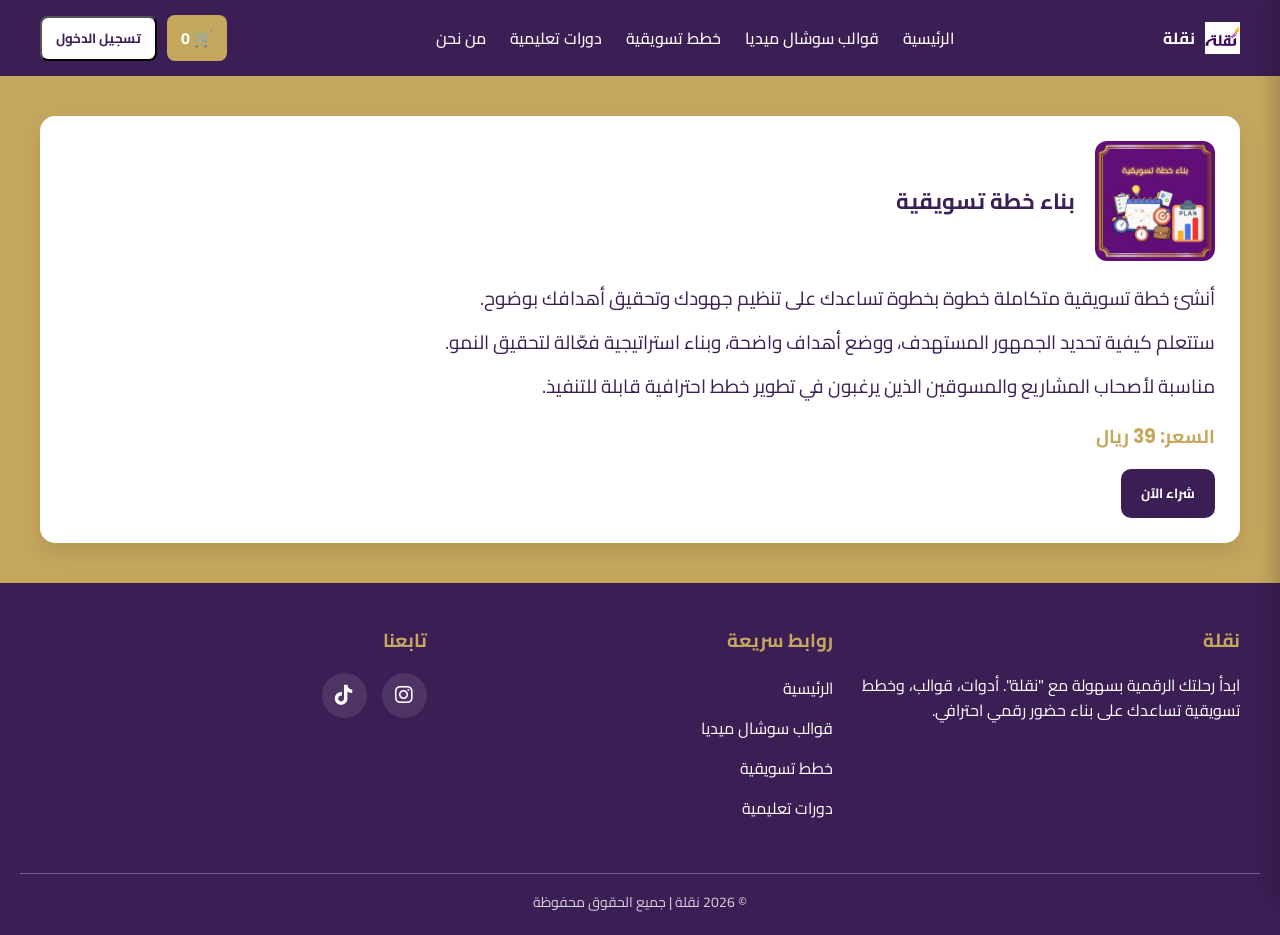
<file: products/course-3.html>
<!DOCTYPE html>
<html lang="ar" dir="rtl">
<head>
<meta charset="UTF-8">
<title>نقلة</title>
<link rel="stylesheet" href="css/style.css">
<link rel="stylesheet" href="css/style2.css">

<link href="https://fonts.googleapis.com/css2?family=Cairo:wght@400;600;700&family=Poppins:wght@400;600;700&display=swap" rel="stylesheet">
<link rel="stylesheet" href="https://cdnjs.cloudflare.com/ajax/libs/font-awesome/6.5.0/css/all.min.css">
</head>

<body>

<header class="navbar">
  <div class="logo">
    <img src="images/logo.png">
    نقلة
  </div>


  <nav>
    <a href="../index.html">الرئيسية</a>
    <a href="../templates.html">قوالب سوشال ميديا</a>
    <a href="../plans.html">خطط تسويقية</a>
    <a href="../courses.html">دورات تعليمية</a>
    <a href="../index.html#about">من نحن</a>
  </nav>

  
  <div style="display:flex; align-items:center; gap:10px;">
    <div class="cart-btn" onclick="toggleCart()">
      🛒 <span id="count">0</span>
    </div>

    <div id="auth-area"></div>
  </div>
</header>


<!-- ================= COURSE PRODUCT ================= -->
<div class="template-card">

  <div class="template-content">

    <!-- TOP ROW -->
    <div class="template-top">

      <img src="images/course-3.jpg" alt="بناء خطة تسويقية" class="template-img">

      <h2>بناء خطة تسويقية</h2>

    </div>

    <!-- DESCRIPTION -->
    <div class="template-info">

      <p>
        أنشئ خطة تسويقية متكاملة خطوة بخطوة تساعدك على تنظيم جهودك وتحقيق أهدافك بوضوح.
      </p>

      <p>
        ستتعلم كيفية تحديد الجمهور المستهدف، ووضع أهداف واضحة، وبناء استراتيجية فعّالة لتحقيق النمو.
      </p>

      <p>
        مناسبة لأصحاب المشاريع والمسوقين الذين يرغبون في تطوير خطط احترافية قابلة للتنفيذ.
      </p>

      <h3 class="price">السعر: 39 ريال</h3>

      <button class="buy-btn" onclick="openTemplateModal()">
        شراء الآن
      </button>

    </div>

  </div>

</div>

<!-- CART -->
<div id="cart-panel" class="cart-panel">
  <h3>السلة</h3>
  <div id="cart-items"></div>
  <div id="cart-total">
    <p id="total-price">المجموع: 0</p>
  </div>
</div>

<!-- ================= LOGIN MODAL ================= -->
<div id="auth-modal" class="auth-modal">
  <div class="auth-box">

    <span class="close-btn" onclick="closeModal()">×</span>

    <!-- LOGIN -->
    <div id="login-form">
      <h2>تسجيل الدخول</h2>
      <input type="text" id="login-username" placeholder="اسم المستخدم">
      <input type="password" id="login-password" placeholder="كلمة المرور">
      <button onclick="handleLogin()">دخول</button>
      <p>ليس لديك حساب؟ <span onclick="showSignup()">إنشاء حساب</span></p>
    </div>

    <!-- SIGNUP -->
    <div id="signup-form" style="display:none;">
      <h2>إنشاء حساب</h2>

      <input type="text" id="first-name" placeholder="الاسم الأول">
      <input type="text" id="last-name" placeholder="اسم العائلة">
      <input type="text" id="mobile" placeholder="رقم الجوال">

      <input type="text" id="signup-username" placeholder="اسم المستخدم">
      <input type="password" id="signup-password" placeholder="كلمة المرور">

      <button onclick="handleSignup()">إنشاء</button>

      <p>لديك حساب؟ <span onclick="showLogin()">تسجيل الدخول</span></p>
    </div>

  </div>
</div>






<script src="js/script.js"></script>

<script src="js/script2.js"></script>




<!-- ================= FOOTER ================= -->
<footer class="footer">
  <div class="footer-container">

    <!-- ABOUT -->
    <div class="footer-section about">
      <h3>نقلة</h3>
      <p>ابدأ رحلتك الرقمية بسهولة مع "نقلة". أدوات، قوالب، وخطط تسويقية تساعدك على بناء حضور رقمي احترافي.</p>
    </div>

    <!-- QUICK LINKS -->
    <div class="footer-section links">
      <h3>روابط سريعة</h3>
      <ul>
        <li><a href="../index.html">الرئيسية</a></li>
        <li><a href="../templates.html">قوالب سوشال ميديا</a></li>
        <li><a href="../plans.html">خطط تسويقية</a></li>
        <li><a href="../courses.html">دورات تعليمية</a></li>
      </ul>
    </div>
    <!-- SOCIAL -->
    <!-- SOCIAL -->
    <div class="footer-section social">
      <h3>تابعنا</h3>

      <div class="social-icons">

        <!-- Instagram -->
        <a href="https://www.instagram.com/naqalh.sa?igsh=ZGE4M3E0NWN0N3gx&utm_source=qr"
          target="_blank"
          class="social-icon instagram">
          <i class="fa-brands fa-instagram"></i>
        </a>

        <!-- TikTok -->
        <a href="https://www.tiktok.com/@nqlah.sa?_r=1&_t=ZS-95deiJVVhBQ"
          target="_blank"
          class="social-icon tiktok">
          <i class="fa-brands fa-tiktok"></i>
        </a>

      </div>
    </div>

  </div>

  <div class="footer-bottom">
    &copy; 2026 نقلة | جميع الحقوق محفوظة
  </div>
</footer>

<!-- ================= TEMPLATE MODAL ================= -->
<div id="template-modal" class="auth-modal">
  <div class="auth-box">

    <span class="close-btn" onclick="closeTemplateModal()">×</span>

    <img src="images/course-3.jpg" style="width:100%; border-radius:10px; margin-bottom:10px;">

    <h2>بناء خطة تسويقية</h2>

    <p>
      أنشئ خطة تسويقية متكاملة خطوة بخطوة تساعدك على تنظيم جهودك وتحقيق أهدافك بوضوح.
    </p>

    <p>
      ستتعلم كيفية تحليل السوق، وتحديد الاستراتيجيات المناسبة لتحقيق نتائج فعّالة ومستدامة.
    </p>

    <h3>السعر: 39 ريال</h3>

    <button onclick="confirmPurchase()" style="width:100%; margin-top:10px;">
      تأكيد الشراء
    </button>

  </div>
</div>


</body>
</html>
</file>
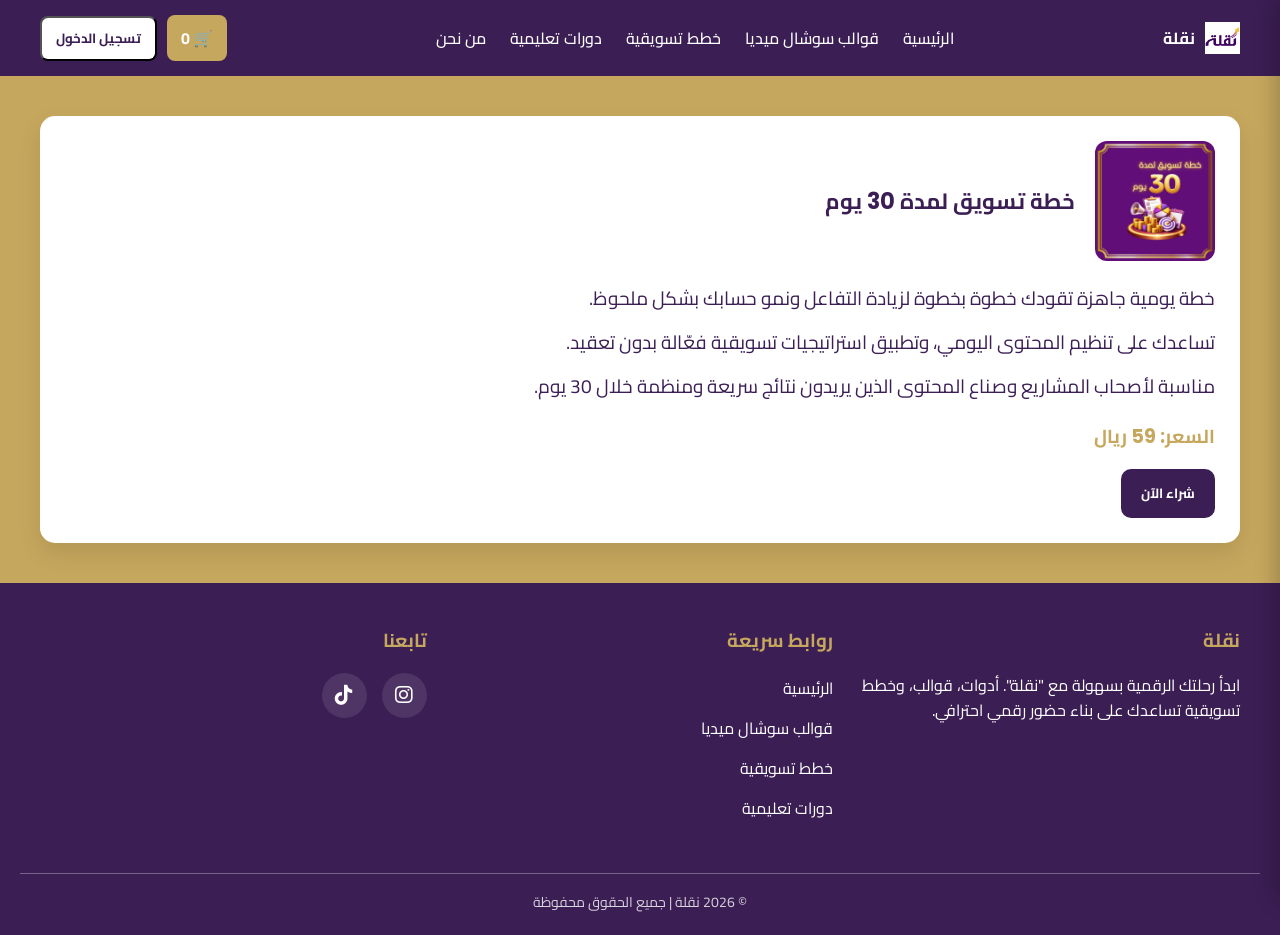
<file: products/plan-1.html>
<!DOCTYPE html>
<html lang="ar" dir="rtl">
<head>
<meta charset="UTF-8">
<title>نقلة</title>
<link rel="stylesheet" href="css/style.css">
<link rel="stylesheet" href="css/style2.css">

<link href="https://fonts.googleapis.com/css2?family=Cairo:wght@400;600;700&family=Poppins:wght@400;600;700&display=swap" rel="stylesheet">
<link rel="stylesheet" href="https://cdnjs.cloudflare.com/ajax/libs/font-awesome/6.5.0/css/all.min.css">
</head>

<body>

<header class="navbar">
  <div class="logo">
    <img src="images/logo.png">
    نقلة
  </div>


  <nav>
    <a href="../index.html">الرئيسية</a>
    <a href="../templates.html">قوالب سوشال ميديا</a>
    <a href="../plans.html">خطط تسويقية</a>
    <a href="../courses.html">دورات تعليمية</a>
    <a href="../index.html#about">من نحن</a>
  </nav>

  <div style="display:flex; align-items:center; gap:10px;">
    <div class="cart-btn" onclick="toggleCart()">
      🛒 <span id="count">0</span>
    </div>

    <div id="auth-area"></div>
  </div>
</header>



<!-- ================= TEMPLATE PRODUCT ================= -->
<div class="template-card">

  <div class="template-content">

    <!-- TOP ROW -->
    <div class="template-top">

      <img src="images/plan2.jpeg" alt="خطة تسويق لمدة 30 يوم" class="template-img">

      <h2>خطة تسويق لمدة 30 يوم</h2>

    </div>

    <!-- DESCRIPTION -->
    <div class="template-info">

      <p>
        خطة يومية جاهزة تقودك خطوة بخطوة لزيادة التفاعل ونمو حسابك بشكل ملحوظ.
      </p>

      <p>
        تساعدك على تنظيم المحتوى اليومي، وتطبيق استراتيجيات تسويقية فعّالة بدون تعقيد.
      </p>

      <p>
        مناسبة لأصحاب المشاريع وصناع المحتوى الذين يريدون نتائج سريعة ومنظمة خلال 30 يوم.
      </p>

      <h3 class="price">السعر: 59 ريال</h3>

      <button class="buy-btn" onclick="openTemplateModal()">
        شراء الآن
      </button>

    </div>

  </div>

</div>


<!-- CART -->
<div id="cart-panel" class="cart-panel">
  <h3>السلة</h3>
  <div id="cart-items"></div>
  <div id="cart-total">
    <p id="total-price">المجموع: 0</p>
  </div>
</div>

<!-- ================= LOGIN MODAL ================= -->
<div id="auth-modal" class="auth-modal">
  <div class="auth-box">

    <span class="close-btn" onclick="closeModal()">×</span>

    <!-- LOGIN -->
    <div id="login-form">
      <h2>تسجيل الدخول</h2>
      <input type="text" id="login-username" placeholder="اسم المستخدم">
      <input type="password" id="login-password" placeholder="كلمة المرور">
      <button onclick="handleLogin()">دخول</button>
      <p>ليس لديك حساب؟ <span onclick="showSignup()">إنشاء حساب</span></p>
    </div>

    <!-- SIGNUP -->
    <div id="signup-form" style="display:none;">
      <h2>إنشاء حساب</h2>

      <input type="text" id="first-name" placeholder="الاسم الأول">
      <input type="text" id="last-name" placeholder="اسم العائلة">
      <input type="text" id="mobile" placeholder="رقم الجوال">

      <input type="text" id="signup-username" placeholder="اسم المستخدم">
      <input type="password" id="signup-password" placeholder="كلمة المرور">

      <button onclick="handleSignup()">إنشاء</button>

      <p>لديك حساب؟ <span onclick="showLogin()">تسجيل الدخول</span></p>
    </div>

  </div>
</div>






<script src="js/script.js"></script>

<script src="js/script2.js"></script>




<!-- ================= FOOTER ================= -->
<footer class="footer">
  <div class="footer-container">

    <!-- ABOUT -->
    <div class="footer-section about">
      <h3>نقلة</h3>
      <p>ابدأ رحلتك الرقمية بسهولة مع "نقلة". أدوات، قوالب، وخطط تسويقية تساعدك على بناء حضور رقمي احترافي.</p>
    </div>

    <!-- QUICK LINKS -->
    <div class="footer-section links">
      <h3>روابط سريعة</h3>
      <ul>
        <li><a href="../index.html">الرئيسية</a></li>
        <li><a href="../templates.html">قوالب سوشال ميديا</a></li>
        <li><a href="../plans.html">خطط تسويقية</a></li>
        <li><a href="../courses.html">دورات تعليمية</a></li>
      </ul>
    </div>

    <!-- SOCIAL -->
    <!-- SOCIAL -->
    <div class="footer-section social">
      <h3>تابعنا</h3>

      <div class="social-icons">

        <!-- Instagram -->
        <a href="https://www.instagram.com/naqalh.sa?igsh=ZGE4M3E0NWN0N3gx&utm_source=qr"
          target="_blank"
          class="social-icon instagram">
          <i class="fa-brands fa-instagram"></i>
        </a>

        <!-- TikTok -->
        <a href="https://www.tiktok.com/@nqlah.sa?_r=1&_t=ZS-95deiJVVhBQ"
          target="_blank"
          class="social-icon tiktok">
          <i class="fa-brands fa-tiktok"></i>
        </a>

      </div>
    </div>

  </div>

  <div class="footer-bottom">
    &copy; 2026 نقلة | جميع الحقوق محفوظة
  </div>
</footer>

<!-- ================= TEMPLATE MODAL ================= -->
<div id="template-modal" class="auth-modal">
  <div class="auth-box">

    <span class="close-btn" onclick="closeTemplateModal()">×</span>

    <img src="images/plan2.jpeg" style="width:100%; border-radius:10px; margin-bottom:10px;">

    <h2>خطة تسويق لمدة 30 يوم</h2>

    <p>
      خطة يومية جاهزة تقودك خطوة بخطوة لزيادة التفاعل ونمو حسابك بشكل ملحوظ.
    </p>

    <p>
      تحتوي على خطوات عملية يومية تساعدك على بناء حضور قوي وتحقيق نتائج واضحة خلال فترة قصيرة.
    </p>

    <h3>السعر: 59 ريال</h3>

    <button onclick="confirmPurchase()" style="width:100%; margin-top:10px;">
      تأكيد الشراء
    </button>

  </div>
</div>




</body>
</html>
</file>
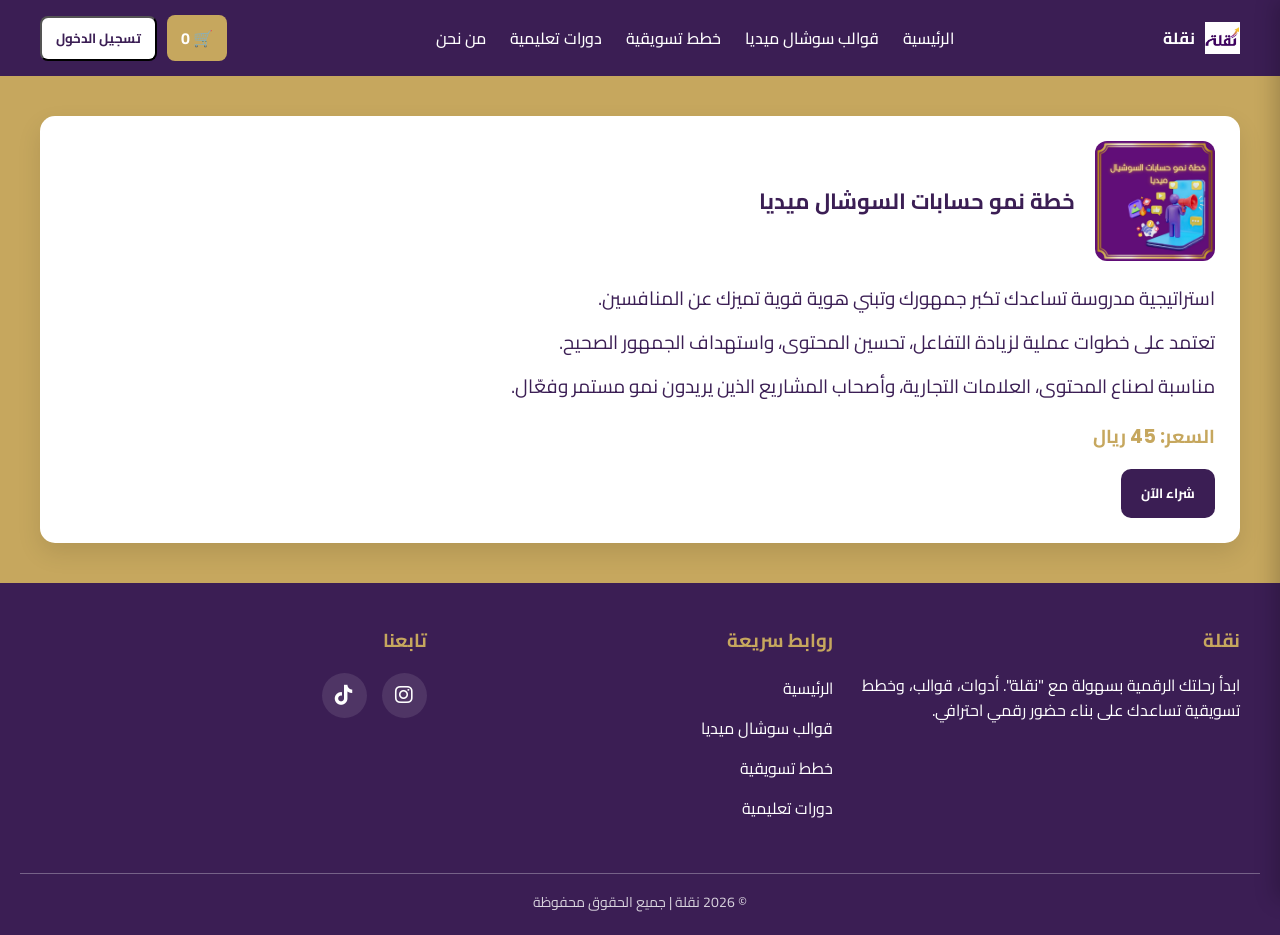
<file: products/plan-2.html>
<!DOCTYPE html>
<html lang="ar" dir="rtl">
<head>
<meta charset="UTF-8">
<title>نقلة</title>
<link rel="stylesheet" href="css/style.css">
<link rel="stylesheet" href="css/style2.css">

<link href="https://fonts.googleapis.com/css2?family=Cairo:wght@400;600;700&family=Poppins:wght@400;600;700&display=swap" rel="stylesheet">
<link rel="stylesheet" href="https://cdnjs.cloudflare.com/ajax/libs/font-awesome/6.5.0/css/all.min.css">
</head>

<body>

<header class="navbar">
  <div class="logo">
    <img src="images/logo.png">
    نقلة
  </div>


  <nav>
    <a href="../index.html">الرئيسية</a>
    <a href="../templates.html">قوالب سوشال ميديا</a>
    <a href="../plans.html">خطط تسويقية</a>
    <a href="../courses.html">دورات تعليمية</a>
    <a href="../index.html#about">من نحن</a>
  </nav>

  <div style="display:flex; align-items:center; gap:10px;">
    <div class="cart-btn" onclick="toggleCart()">
      🛒 <span id="count">0</span>
    </div>

    <div id="auth-area"></div>
  </div>
</header>



<!-- ================= TEMPLATE PRODUCT ================= -->
<div class="template-card">

  <div class="template-content">

    <!-- TOP ROW -->
    <div class="template-top">

      <img src="images/plan1.jpeg" alt="خطة نمو حسابات السوشال ميديا" class="template-img">

      <h2>خطة نمو حسابات السوشال ميديا</h2>

    </div>

    <!-- DESCRIPTION -->
    <div class="template-info">

      <p>
        استراتيجية مدروسة تساعدك تكبر جمهورك وتبني هوية قوية تميزك عن المنافسين.
      </p>

      <p>
        تعتمد على خطوات عملية لزيادة التفاعل، تحسين المحتوى، واستهداف الجمهور الصحيح.
      </p>

      <p>
        مناسبة لصناع المحتوى، العلامات التجارية، وأصحاب المشاريع الذين يريدون نمو مستمر وفعّال.
      </p>

      <h3 class="price">السعر: 45 ريال</h3>

      <button class="buy-btn" onclick="openTemplateModal()">
        شراء الآن
      </button>

    </div>

  </div>

</div>


<!-- CART -->
<div id="cart-panel" class="cart-panel">
  <h3>السلة</h3>
  <div id="cart-items"></div>
  <div id="cart-total">
    <p id="total-price">المجموع: 0</p>
  </div>
</div>

<!-- ================= LOGIN MODAL ================= -->
<div id="auth-modal" class="auth-modal">
  <div class="auth-box">

    <span class="close-btn" onclick="closeModal()">×</span>

    <!-- LOGIN -->
    <div id="login-form">
      <h2>تسجيل الدخول</h2>
      <input type="text" id="login-username" placeholder="اسم المستخدم">
      <input type="password" id="login-password" placeholder="كلمة المرور">
      <button onclick="handleLogin()">دخول</button>
      <p>ليس لديك حساب؟ <span onclick="showSignup()">إنشاء حساب</span></p>
    </div>

    <!-- SIGNUP -->
    <div id="signup-form" style="display:none;">
      <h2>إنشاء حساب</h2>

      <input type="text" id="first-name" placeholder="الاسم الأول">
      <input type="text" id="last-name" placeholder="اسم العائلة">
      <input type="text" id="mobile" placeholder="رقم الجوال">

      <input type="text" id="signup-username" placeholder="اسم المستخدم">
      <input type="password" id="signup-password" placeholder="كلمة المرور">

      <button onclick="handleSignup()">إنشاء</button>

      <p>لديك حساب؟ <span onclick="showLogin()">تسجيل الدخول</span></p>
    </div>

  </div>
</div>






<script src="js/script.js"></script>

<script src="js/script2.js"></script>




<!-- ================= FOOTER ================= -->
<footer class="footer">
  <div class="footer-container">

    <!-- ABOUT -->
    <div class="footer-section about">
      <h3>نقلة</h3>
      <p>ابدأ رحلتك الرقمية بسهولة مع "نقلة". أدوات، قوالب، وخطط تسويقية تساعدك على بناء حضور رقمي احترافي.</p>
    </div>

    <!-- QUICK LINKS -->
    <div class="footer-section links">
      <h3>روابط سريعة</h3>
      <ul>
        <li><a href="../index.html">الرئيسية</a></li>
        <li><a href="../templates.html">قوالب سوشال ميديا</a></li>
        <li><a href="../plans.html">خطط تسويقية</a></li>
        <li><a href="../courses.html">دورات تعليمية</a></li>
      </ul>
    </div>

    <!-- SOCIAL -->
    <!-- SOCIAL -->
    <div class="footer-section social">
      <h3>تابعنا</h3>

      <div class="social-icons">

        <!-- Instagram -->
        <a href="https://www.instagram.com/naqalh.sa?igsh=ZGE4M3E0NWN0N3gx&utm_source=qr"
          target="_blank"
          class="social-icon instagram">
          <i class="fa-brands fa-instagram"></i>
        </a>

        <!-- TikTok -->
        <a href="https://www.tiktok.com/@nqlah.sa?_r=1&_t=ZS-95deiJVVhBQ"
          target="_blank"
          class="social-icon tiktok">
          <i class="fa-brands fa-tiktok"></i>
        </a>

      </div>
    </div>

  </div>

  <div class="footer-bottom">
    &copy; 2026 نقلة | جميع الحقوق محفوظة
  </div>
</footer>

<!-- ================= TEMPLATE MODAL ================= -->
<div id="template-modal" class="auth-modal">
  <div class="auth-box">

    <span class="close-btn" onclick="closeTemplateModal()">×</span>

    <img src="images/plan1.jpeg" style="width:100%; border-radius:10px; margin-bottom:10px;">

    <h2>خطة نمو حسابات السوشال ميديا</h2>

    <p>
      استراتيجية مدروسة تساعدك تكبر جمهورك وتبني هوية قوية تميزك عن المنافسين.
    </p>

    <p>
      تتضمن خطوات عملية لزيادة الوصول والتفاعل وتحقيق نمو مستدام لحسابك.
    </p>

    <h3>السعر: 45 ريال</h3>

    <button onclick="confirmPurchase()" style="width:100%; margin-top:10px;">
      تأكيد الشراء
    </button>

  </div>
</div>



</body>
</html>
</file>
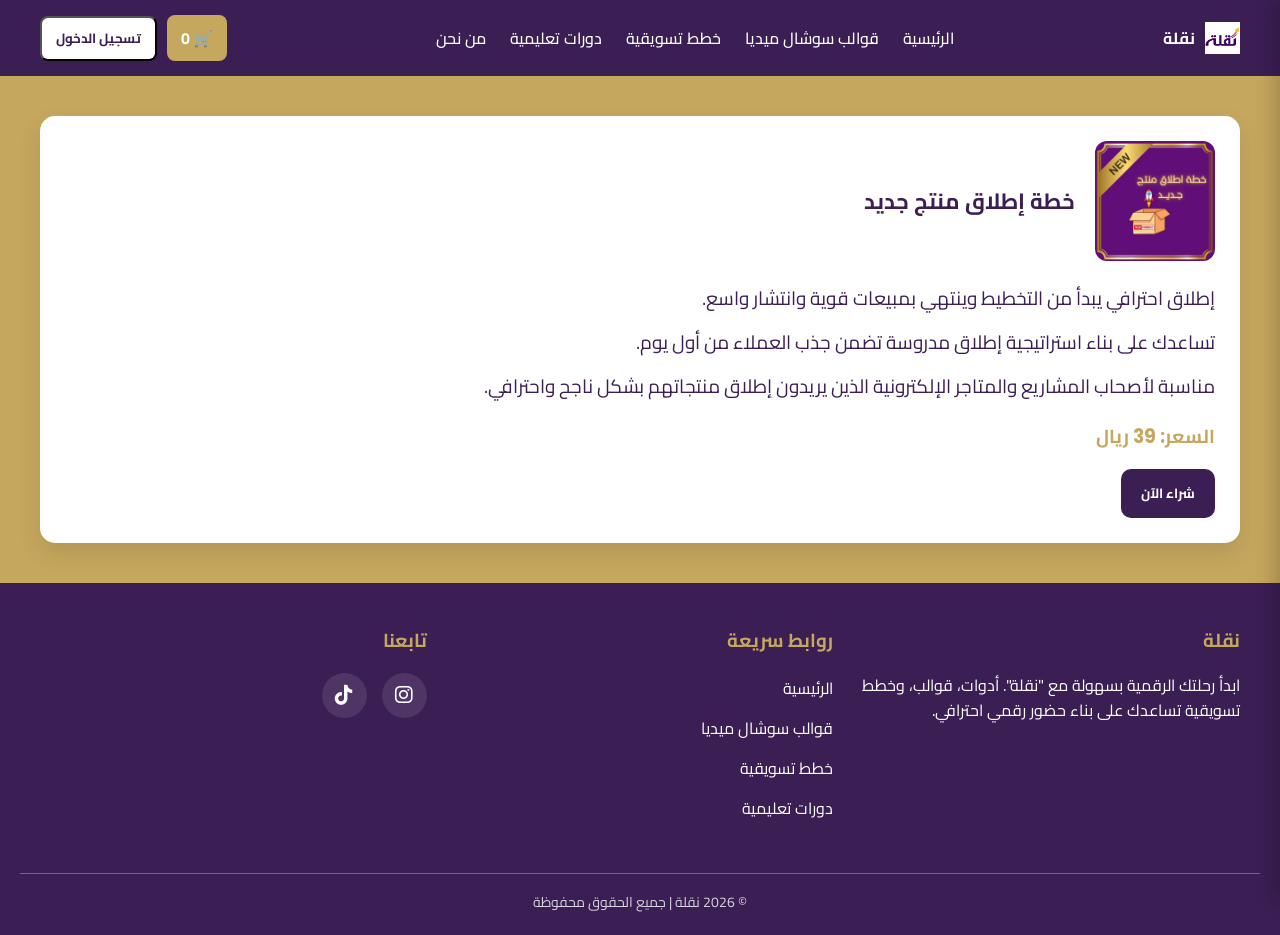
<file: products/plan-3.html>
<!DOCTYPE html>
<html lang="ar" dir="rtl">
<head>
<meta charset="UTF-8">
<title>نقلة</title>
<link rel="stylesheet" href="css/style.css">
<link rel="stylesheet" href="css/style2.css">

<link href="https://fonts.googleapis.com/css2?family=Cairo:wght@400;600;700&family=Poppins:wght@400;600;700&display=swap" rel="stylesheet">
<link rel="stylesheet" href="https://cdnjs.cloudflare.com/ajax/libs/font-awesome/6.5.0/css/all.min.css">
</head>

<body>

<header class="navbar">
  <div class="logo">
    <img src="images/logo.png">
    نقلة
  </div>

  <nav>
    <a href="../index.html">الرئيسية</a>
    <a href="../templates.html">قوالب سوشال ميديا</a>
    <a href="../plans.html">خطط تسويقية</a>
    <a href="../courses.html">دورات تعليمية</a>
    <a href="../index.html#about">من نحن</a>
  </nav>

  <div style="display:flex; align-items:center; gap:10px;">
    <div class="cart-btn" onclick="toggleCart()">
      🛒 <span id="count">0</span>
    </div>

    <div id="auth-area"></div>
  </div>
</header>



<!-- ================= TEMPLATE PRODUCT ================= -->
<div class="template-card">

  <div class="template-content">

    <!-- TOP ROW -->
    <div class="template-top">

      <img src="images/plan3.jpg" alt="خطة إطلاق منتج جديد" class="template-img">

      <h2>خطة إطلاق منتج جديد</h2>

    </div>

    <!-- DESCRIPTION -->
    <div class="template-info">

      <p>
        إطلاق احترافي يبدأ من التخطيط وينتهي بمبيعات قوية وانتشار واسع.
      </p>

      <p>
        تساعدك على بناء استراتيجية إطلاق مدروسة تضمن جذب العملاء من أول يوم.
      </p>

      <p>
        مناسبة لأصحاب المشاريع والمتاجر الإلكترونية الذين يريدون إطلاق منتجاتهم بشكل ناجح واحترافي.
      </p>

      <h3 class="price">السعر: 39 ريال</h3>

      <button class="buy-btn" onclick="openTemplateModal()">
        شراء الآن
      </button>

    </div>

  </div>

</div>


<!-- CART -->
<div id="cart-panel" class="cart-panel">
  <h3>السلة</h3>
  <div id="cart-items"></div>
  <div id="cart-total">
    <p id="total-price">المجموع: 0</p>
  </div>
</div>

<!-- ================= LOGIN MODAL ================= -->
<div id="auth-modal" class="auth-modal">
  <div class="auth-box">

    <span class="close-btn" onclick="closeModal()">×</span>

    <!-- LOGIN -->
    <div id="login-form">
      <h2>تسجيل الدخول</h2>
      <input type="text" id="login-username" placeholder="اسم المستخدم">
      <input type="password" id="login-password" placeholder="كلمة المرور">
      <button onclick="handleLogin()">دخول</button>
      <p>ليس لديك حساب؟ <span onclick="showSignup()">إنشاء حساب</span></p>
    </div>

    <!-- SIGNUP -->
    <div id="signup-form" style="display:none;">
      <h2>إنشاء حساب</h2>

      <input type="text" id="first-name" placeholder="الاسم الأول">
      <input type="text" id="last-name" placeholder="اسم العائلة">
      <input type="text" id="mobile" placeholder="رقم الجوال">

      <input type="text" id="signup-username" placeholder="اسم المستخدم">
      <input type="password" id="signup-password" placeholder="كلمة المرور">

      <button onclick="handleSignup()">إنشاء</button>

      <p>لديك حساب؟ <span onclick="showLogin()">تسجيل الدخول</span></p>
    </div>

  </div>
</div>






<script src="js/script.js"></script>

<script src="js/script2.js"></script>




<!-- ================= FOOTER ================= -->
<footer class="footer">
  <div class="footer-container">

    <!-- ABOUT -->
    <div class="footer-section about">
      <h3>نقلة</h3>
      <p>ابدأ رحلتك الرقمية بسهولة مع "نقلة". أدوات، قوالب، وخطط تسويقية تساعدك على بناء حضور رقمي احترافي.</p>
    </div>

    <!-- QUICK LINKS -->
    <div class="footer-section links">
      <h3>روابط سريعة</h3>
      <ul>
        <li><a href="../index.html">الرئيسية</a></li>
        <li><a href="../templates.html">قوالب سوشال ميديا</a></li>
        <li><a href="../plans.html">خطط تسويقية</a></li>
        <li><a href="../courses.html">دورات تعليمية</a></li>
      </ul>
    </div>

    <!-- SOCIAL -->
    <!-- SOCIAL -->
    <div class="footer-section social">
      <h3>تابعنا</h3>

      <div class="social-icons">

        <!-- Instagram -->
        <a href="https://www.instagram.com/naqalh.sa?igsh=ZGE4M3E0NWN0N3gx&utm_source=qr"
          target="_blank"
          class="social-icon instagram">
          <i class="fa-brands fa-instagram"></i>
        </a>

        <!-- TikTok -->
        <a href="https://www.tiktok.com/@nqlah.sa?_r=1&_t=ZS-95deiJVVhBQ"
          target="_blank"
          class="social-icon tiktok">
          <i class="fa-brands fa-tiktok"></i>
        </a>

      </div>
    </div>

  </div>

  <div class="footer-bottom">
    &copy; 2026 نقلة | جميع الحقوق محفوظة
  </div>
</footer>

<!-- ================= TEMPLATE MODAL ================= -->
<div id="template-modal" class="auth-modal">
  <div class="auth-box">

    <span class="close-btn" onclick="closeTemplateModal()">×</span>

    <img src="images/plan3.jpg" style="width:100%; border-radius:10px; margin-bottom:10px;">

    <h2>خطة إطلاق منتج جديد</h2>

    <p>
      إطلاق احترافي يبدأ من التخطيط وينتهي بمبيعات قوية وانتشار واسع.
    </p>

    <p>
      ستتعلم كيفية تجهيز الحملة التسويقية، اختيار القنوات المناسبة، وزيادة فرص النجاح من أول إطلاق.
    </p>

    <h3>السعر: 39 ريال</h3>

    <button onclick="confirmPurchase()" style="width:100%; margin-top:10px;">
      تأكيد الشراء
    </button>

  </div>
</div>


</body>
</html>
</file>
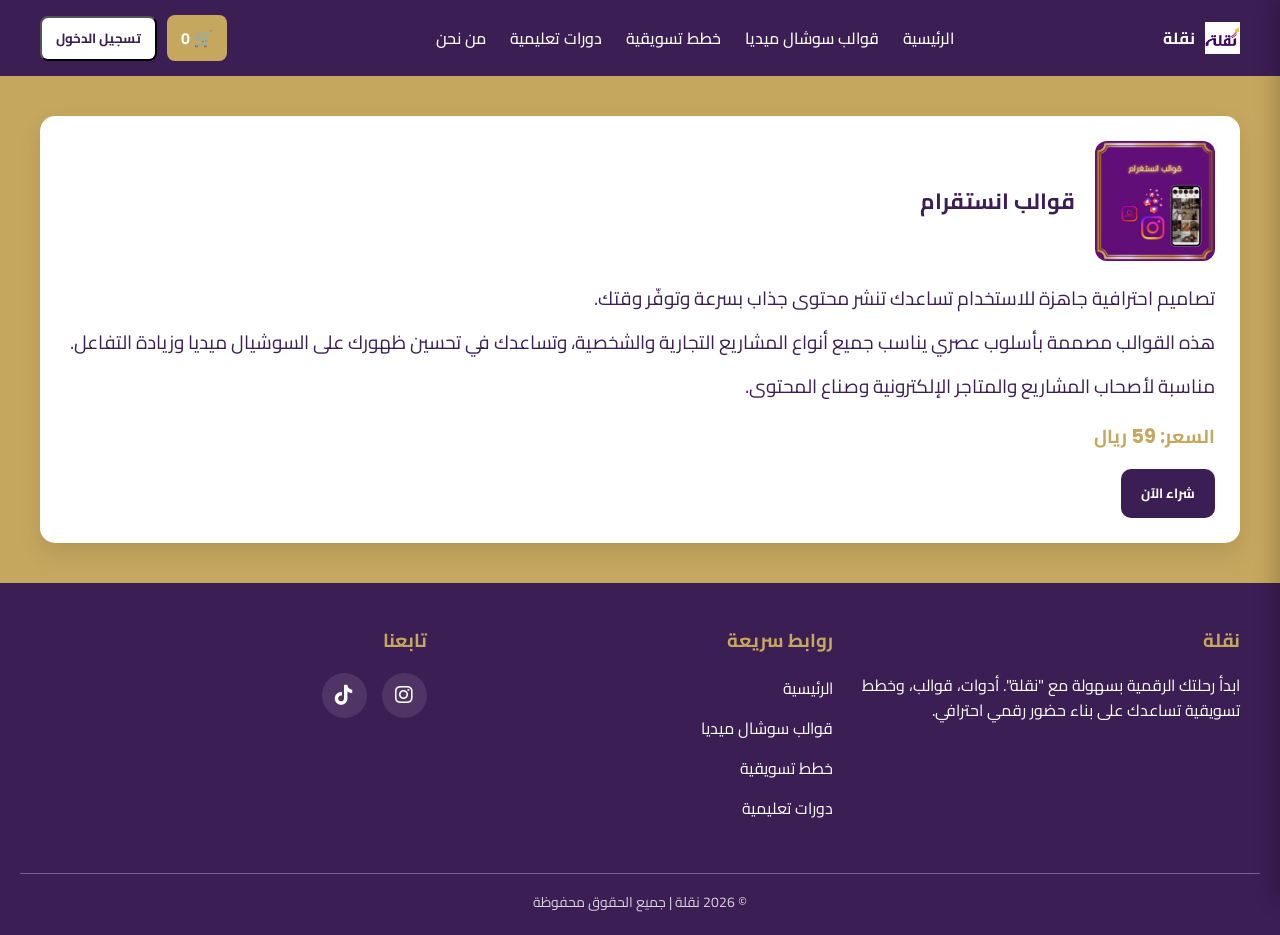
<file: products/temp-1.html>
<!DOCTYPE html>
<html lang="ar" dir="rtl">
<head>
<meta charset="UTF-8">
<title>نقلة</title>
<link rel="stylesheet" href="css/style.css">
<link rel="stylesheet" href="css/style2.css">

<link href="https://fonts.googleapis.com/css2?family=Cairo:wght@400;600;700&family=Poppins:wght@400;600;700&display=swap" rel="stylesheet">
<link rel="stylesheet" href="https://cdnjs.cloudflare.com/ajax/libs/font-awesome/6.5.0/css/all.min.css">
</head>

<body>

<header class="navbar">
  <div class="logo">
    <img src="images/logo.png">
    نقلة
  </div>


  <nav>
    <a href="../index.html">الرئيسية</a>
    <a href="../templates.html">قوالب سوشال ميديا</a>
    <a href="../plans.html">خطط تسويقية</a>
    <a href="../courses.html">دورات تعليمية</a>
    <a href="../index.html#about">من نحن</a>
  </nav>

  <div style="display:flex; align-items:center; gap:10px;">
    <div class="cart-btn" onclick="toggleCart()">
      🛒 <span id="count">0</span>
    </div>

    <div id="auth-area"></div>
  </div>
</header>



<!-- ================= TEMPLATE PRODUCT ================= -->
<div class="template-card">

  <div class="template-content">

    <!-- TOP ROW (IMAGE RIGHT + TITLE LEFT) -->
    <div class="template-top">

      <!-- IMAGE (RIGHT) -->
      <img src="../images/template-1.jpeg" alt="قوالب انستقرام" class="template-img">

      <!-- TITLE -->
      <h2>قوالب انستقرام</h2>

    </div>

    <!-- DESCRIPTION BELOW -->
    <div class="template-info">

      <p>
        تصاميم احترافية جاهزة للاستخدام تساعدك تنشر محتوى جذاب بسرعة وتوفّر وقتك.
      </p>

      <p>
        هذه القوالب مصممة بأسلوب عصري يناسب جميع أنواع المشاريع التجارية والشخصية، وتساعدك في تحسين ظهورك على السوشيال ميديا وزيادة التفاعل.
      </p>

      <p>
        مناسبة لأصحاب المشاريع والمتاجر الإلكترونية وصناع المحتوى.
      </p>

      <h3 class="price">السعر: 59 ريال</h3>

      <button class="buy-btn" onclick="openTemplateModal()">
        شراء الآن
      </button>

    </div>

  </div>

</div>


<!-- CART -->
<div id="cart-panel" class="cart-panel">
  <h3>السلة</h3>
  <div id="cart-items"></div>
  <div id="cart-total">
    <p id="total-price">المجموع: 0</p>
  </div>
</div>

<!-- ================= LOGIN MODAL ================= -->
<div id="auth-modal" class="auth-modal">
  <div class="auth-box">

    <span class="close-btn" onclick="closeModal()">×</span>

    <!-- LOGIN -->
    <div id="login-form">
      <h2>تسجيل الدخول</h2>
      <input type="text" id="login-username" placeholder="اسم المستخدم">
      <input type="password" id="login-password" placeholder="كلمة المرور">
      <button onclick="handleLogin()">دخول</button>
      <p>ليس لديك حساب؟ <span onclick="showSignup()">إنشاء حساب</span></p>
    </div>

    <!-- SIGNUP -->
    <div id="signup-form" style="display:none;">
      <h2>إنشاء حساب</h2>

      <input type="text" id="first-name" placeholder="الاسم الأول">
      <input type="text" id="last-name" placeholder="اسم العائلة">
      <input type="text" id="mobile" placeholder="رقم الجوال">

      <input type="text" id="signup-username" placeholder="اسم المستخدم">
      <input type="password" id="signup-password" placeholder="كلمة المرور">

      <button onclick="handleSignup()">إنشاء</button>

      <p>لديك حساب؟ <span onclick="showLogin()">تسجيل الدخول</span></p>
    </div>

  </div>
</div>






<script src="js/script.js"></script>

<script src="js/script2.js"></script>




<!-- ================= FOOTER ================= -->
<footer class="footer">
  <div class="footer-container">

    <!-- ABOUT -->
    <div class="footer-section about">
      <h3>نقلة</h3>
      <p>ابدأ رحلتك الرقمية بسهولة مع "نقلة". أدوات، قوالب، وخطط تسويقية تساعدك على بناء حضور رقمي احترافي.</p>
    </div>

    <!-- QUICK LINKS -->
    <div class="footer-section links">
      <h3>روابط سريعة</h3>
      <ul>
        <li><a href="../index.html">الرئيسية</a></li>
        <li><a href="../templates.html">قوالب سوشال ميديا</a></li>
        <li><a href="../plans.html">خطط تسويقية</a></li>
        <li><a href="../courses.html">دورات تعليمية</a></li>
      </ul>
    </div>

    <!-- SOCIAL -->
    <!-- SOCIAL -->
    <div class="footer-section social">
      <h3>تابعنا</h3>

      <div class="social-icons">

        <!-- Instagram -->
        <a href="https://www.instagram.com/naqalh.sa?igsh=ZGE4M3E0NWN0N3gx&utm_source=qr"
          target="_blank"
          class="social-icon instagram">
          <i class="fa-brands fa-instagram"></i>
        </a>

        <!-- TikTok -->
        <a href="https://www.tiktok.com/@nqlah.sa?_r=1&_t=ZS-95deiJVVhBQ"
          target="_blank"
          class="social-icon tiktok">
          <i class="fa-brands fa-tiktok"></i>
        </a>

      </div>
    </div>

  </div>

  <div class="footer-bottom">
    &copy; 2026 نقلة | جميع الحقوق محفوظة
  </div>
</footer>

<!-- ================= TEMPLATE MODAL ================= -->
<div id="template-modal" class="auth-modal">
  <div class="auth-box">

    <span class="close-btn" onclick="closeTemplateModal()">×</span>

    <img src="../images/template-1.jpeg" style="width:100%; border-radius:10px; margin-bottom:10px;">

    <h2>قوالب انستقرام</h2>

    <p>
      تصاميم احترافية جاهزة للاستخدام تساعدك تنشر محتوى جذاب بسرعة وتوفّر وقتك.
    </p>

    <h3>السعر: 59 ريال</h3>

    <button onclick="confirmPurchase()" style="width:100%; margin-top:10px;">
      تأكيد الشراء
    </button>

  </div>
</div>
</body>
</html>
</file>
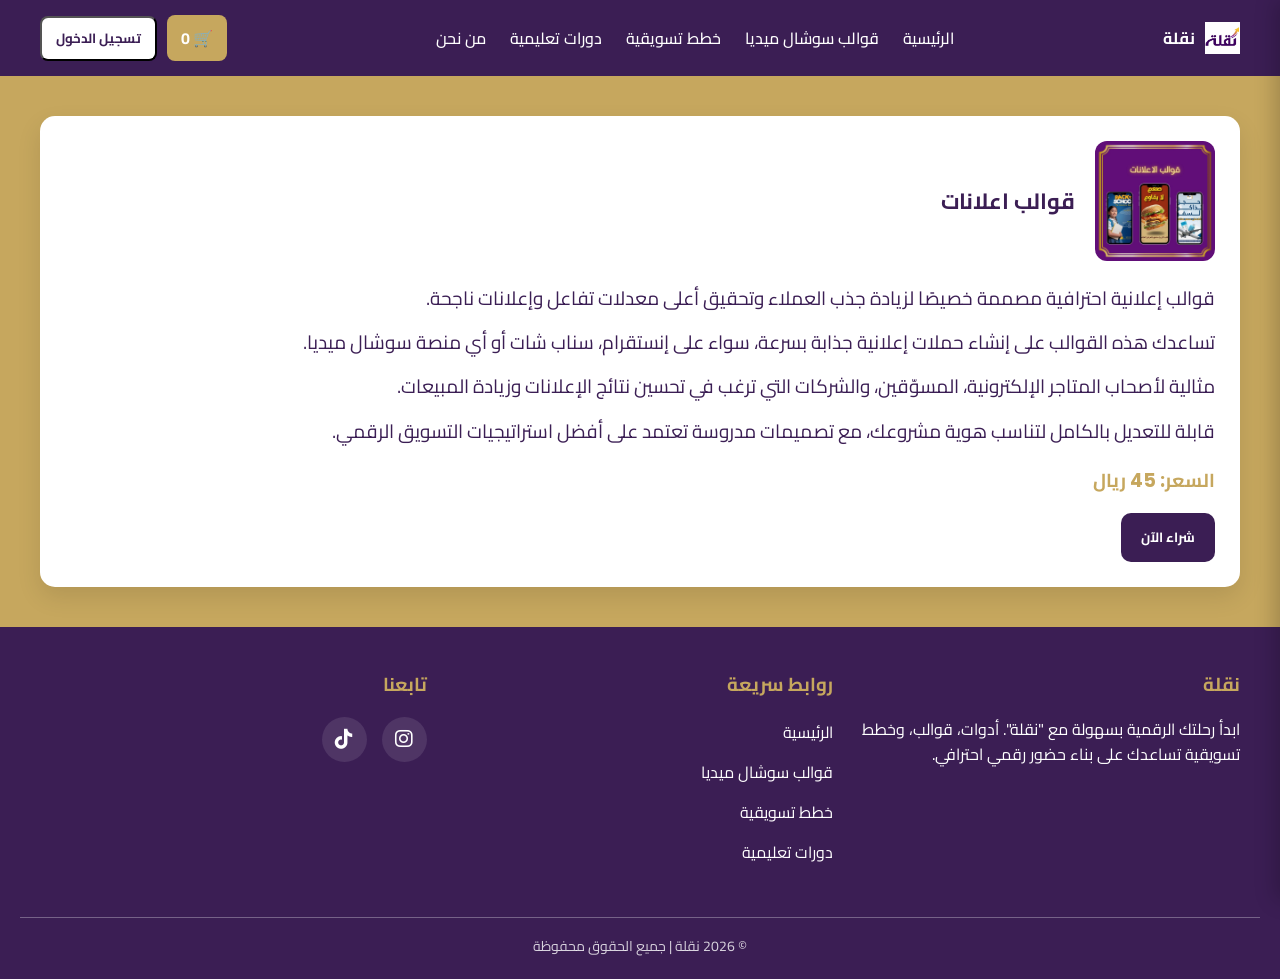
<file: products/temp-2.html>
<!DOCTYPE html>
<html lang="ar" dir="rtl">
<head>
<meta charset="UTF-8">
<title>نقلة</title>
<link rel="stylesheet" href="css/style.css">
<link rel="stylesheet" href="css/style2.css">

<link href="https://fonts.googleapis.com/css2?family=Cairo:wght@400;600;700&family=Poppins:wght@400;600;700&display=swap" rel="stylesheet">
<link rel="stylesheet" href="https://cdnjs.cloudflare.com/ajax/libs/font-awesome/6.5.0/css/all.min.css">
</head>

<body>

<header class="navbar">
  <div class="logo">
    <img src="images/logo.png">
    نقلة
  </div>


  <nav>
    <a href="../index.html">الرئيسية</a>
    <a href="../templates.html">قوالب سوشال ميديا</a>
    <a href="../plans.html">خطط تسويقية</a>
    <a href="../courses.html">دورات تعليمية</a>
    <a href="../index.html#about">من نحن</a>
  </nav>

  <div style="display:flex; align-items:center; gap:10px;">
    <div class="cart-btn" onclick="toggleCart()">
      🛒 <span id="count">0</span>
    </div>

    <div id="auth-area"></div>
  </div>
</header>



<!-- ================= TEMPLATE PRODUCT ================= -->
<div class="template-card">

  <div class="template-content">

    <!-- TOP ROW -->
    <div class="template-top">

      <img src="images/template-2.jpg" alt="قوالب اعلانات" class="template-img">

      <h2>قوالب اعلانات</h2>

    </div>

    <!-- DESCRIPTION BELOW -->
    <div class="template-info">

      <p>
        قوالب إعلانية احترافية مصممة خصيصًا لزيادة جذب العملاء وتحقيق أعلى معدلات تفاعل وإعلانات ناجحة.
      </p>

      <p>
        تساعدك هذه القوالب على إنشاء حملات إعلانية جذابة بسرعة، سواء على إنستقرام، سناب شات أو أي منصة سوشال ميديا.
      </p>

      <p>
        مثالية لأصحاب المتاجر الإلكترونية، المسوّقين، والشركات التي ترغب في تحسين نتائج الإعلانات وزيادة المبيعات.
      </p>

      <p>
        قابلة للتعديل بالكامل لتناسب هوية مشروعك، مع تصميمات مدروسة تعتمد على أفضل استراتيجيات التسويق الرقمي.
      </p>

      <h3 class="price">السعر: 45 ريال</h3>

      <button class="buy-btn" onclick="openTemplateModal()">
        شراء الآن
      </button>

    </div>

  </div>

</div>


<!-- CART -->
<div id="cart-panel" class="cart-panel">
  <h3>السلة</h3>
  <div id="cart-items"></div>
  <div id="cart-total">
    <p id="total-price">المجموع: 0</p>
  </div>
</div>

<!-- ================= LOGIN MODAL ================= -->
<div id="auth-modal" class="auth-modal">
  <div class="auth-box">

    <span class="close-btn" onclick="closeModal()">×</span>

    <!-- LOGIN -->
    <div id="login-form">
      <h2>تسجيل الدخول</h2>
      <input type="text" id="login-username" placeholder="اسم المستخدم">
      <input type="password" id="login-password" placeholder="كلمة المرور">
      <button onclick="handleLogin()">دخول</button>
      <p>ليس لديك حساب؟ <span onclick="showSignup()">إنشاء حساب</span></p>
    </div>

    <!-- SIGNUP -->
    <div id="signup-form" style="display:none;">
      <h2>إنشاء حساب</h2>

      <input type="text" id="first-name" placeholder="الاسم الأول">
      <input type="text" id="last-name" placeholder="اسم العائلة">
      <input type="text" id="mobile" placeholder="رقم الجوال">

      <input type="text" id="signup-username" placeholder="اسم المستخدم">
      <input type="password" id="signup-password" placeholder="كلمة المرور">

      <button onclick="handleSignup()">إنشاء</button>

      <p>لديك حساب؟ <span onclick="showLogin()">تسجيل الدخول</span></p>
    </div>

  </div>
</div>






<script src="js/script.js"></script>

<script src="js/script2.js"></script>




<!-- ================= FOOTER ================= -->
<footer class="footer">
  <div class="footer-container">

    <!-- ABOUT -->
    <div class="footer-section about">
      <h3>نقلة</h3>
      <p>ابدأ رحلتك الرقمية بسهولة مع "نقلة". أدوات، قوالب، وخطط تسويقية تساعدك على بناء حضور رقمي احترافي.</p>
    </div>

    <!-- QUICK LINKS -->
    <div class="footer-section links">
      <h3>روابط سريعة</h3>
      <ul>
        <li><a href="../index.html">الرئيسية</a></li>
        <li><a href="../templates.html">قوالب سوشال ميديا</a></li>
        <li><a href="../plans.html">خطط تسويقية</a></li>
        <li><a href="../courses.html">دورات تعليمية</a></li>
      </ul>
    </div>
    <!-- SOCIAL -->
    <!-- SOCIAL -->
    <div class="footer-section social">
      <h3>تابعنا</h3>

      <div class="social-icons">

        <!-- Instagram -->
        <a href="https://www.instagram.com/naqalh.sa?igsh=ZGE4M3E0NWN0N3gx&utm_source=qr"
          target="_blank"
          class="social-icon instagram">
          <i class="fa-brands fa-instagram"></i>
        </a>

        <!-- TikTok -->
        <a href="https://www.tiktok.com/@nqlah.sa?_r=1&_t=ZS-95deiJVVhBQ"
          target="_blank"
          class="social-icon tiktok">
          <i class="fa-brands fa-tiktok"></i>
        </a>

      </div>
    </div>

  </div>

  <div class="footer-bottom">
    &copy; 2026 نقلة | جميع الحقوق محفوظة
  </div>
</footer>

<!-- ================= TEMPLATE MODAL ================= -->
<div id="template-modal" class="auth-modal">
  <div class="auth-box">

    <span class="close-btn" onclick="closeTemplateModal()">×</span>

    <img src="images/template-2.jpg" style="width:100%; border-radius:10px; margin-bottom:10px;">

    <h2>قوالب اعلانات</h2>

    <p>
قوالب مصممة لزيادة الانتباه وتحسين أداء إعلاناتك وتحقيق أعلى عائد ممكن.
    </p>

    <h3>السعر: 45 ريال</h3>

    <button onclick="confirmPurchase()" style="width:100%; margin-top:10px;">
      تأكيد الشراء
    </button>

  </div>
</div>
</body>
</html>
</file>
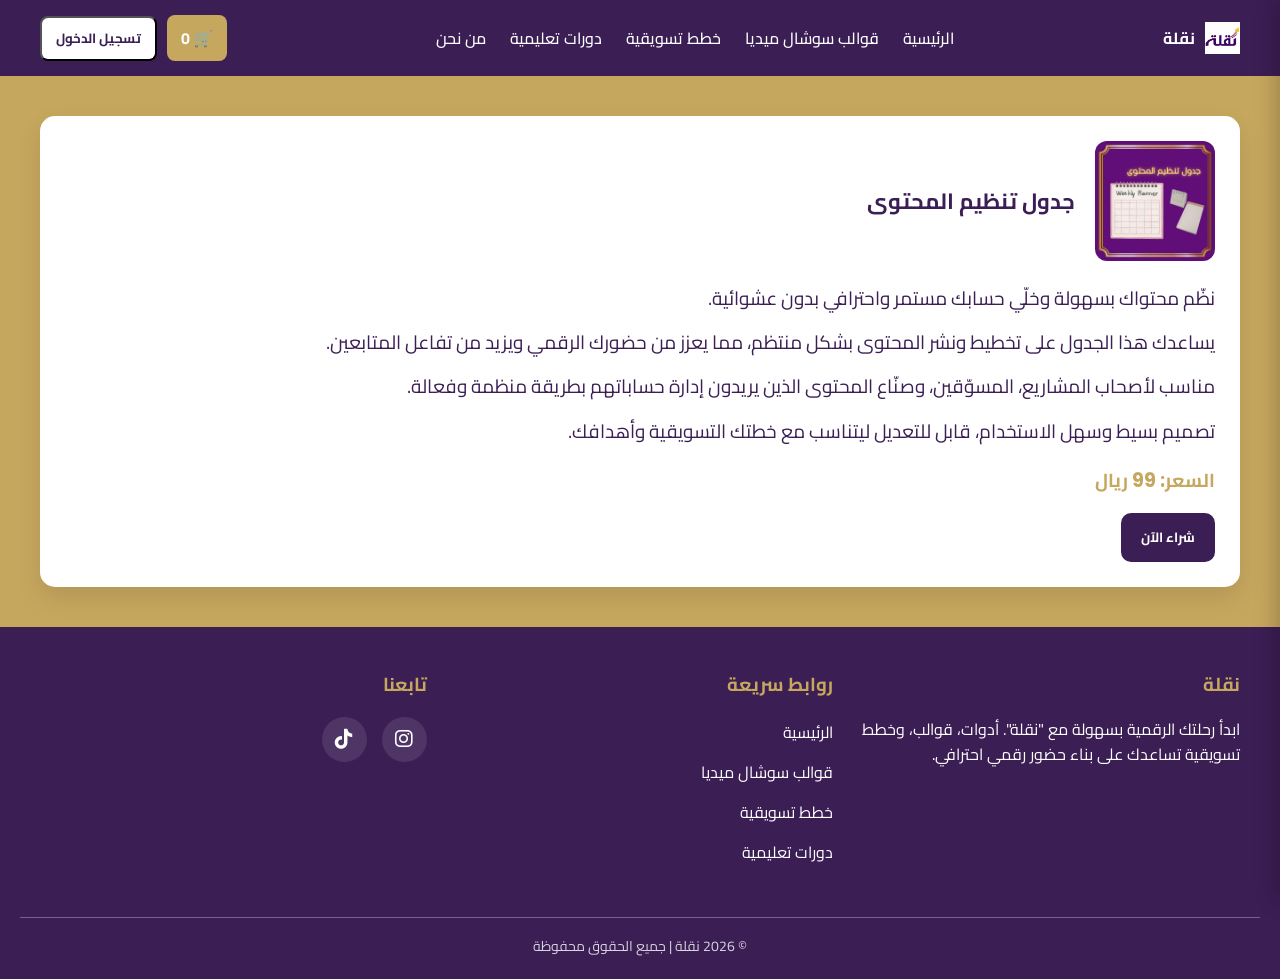
<file: products/temp-3.html>
<!DOCTYPE html>
<html lang="ar" dir="rtl">
<head>
<meta charset="UTF-8">
<title>نقلة</title>
<link rel="stylesheet" href="css/style.css">
<link rel="stylesheet" href="css/style2.css">

<link href="https://fonts.googleapis.com/css2?family=Cairo:wght@400;600;700&family=Poppins:wght@400;600;700&display=swap" rel="stylesheet">
<link rel="stylesheet" href="https://cdnjs.cloudflare.com/ajax/libs/font-awesome/6.5.0/css/all.min.css">
</head>

<body>

<header class="navbar">
  <div class="logo">
    <img src="images/logo.png">
    نقلة
  </div>

  <nav>
    <a href="../index.html">الرئيسية</a>
    <a href="../templates.html">قوالب سوشال ميديا</a>
    <a href="../plans.html">خطط تسويقية</a>
    <a href="../courses.html">دورات تعليمية</a>
    <a href="../index.html#about">من نحن</a>
  </nav>

  <div style="display:flex; align-items:center; gap:10px;">
    <div class="cart-btn" onclick="toggleCart()">
      🛒 <span id="count">0</span>
    </div>

    <div id="auth-area"></div>
  </div>
</header>



<!-- ================= TEMPLATE PRODUCT ================= -->
<div class="template-card">

  <div class="template-content">

    <!-- TOP ROW -->
    <div class="template-top">

      <img src="images/template-3.jpg" alt="جدول تنظيم المحتوى" class="template-img">

      <h2>جدول تنظيم المحتوى</h2>

    </div>

    <!-- DESCRIPTION BELOW -->
    <div class="template-info">

      <p>
        نظّم محتواك بسهولة وخلّي حسابك مستمر واحترافي بدون عشوائية.
      </p>

      <p>
        يساعدك هذا الجدول على تخطيط ونشر المحتوى بشكل منتظم، مما يعزز من حضورك الرقمي ويزيد من تفاعل المتابعين.
      </p>

      <p>
        مناسب لأصحاب المشاريع، المسوّقين، وصنّاع المحتوى الذين يريدون إدارة حساباتهم بطريقة منظمة وفعالة.
      </p>

      <p>
        تصميم بسيط وسهل الاستخدام، قابل للتعديل ليتناسب مع خطتك التسويقية وأهدافك.
      </p>

      <h3 class="price">السعر: 99 ريال</h3>

      <button class="buy-btn" onclick="openTemplateModal()">
        شراء الآن
      </button>

    </div>

  </div>

</div>


<!-- CART -->
<div id="cart-panel" class="cart-panel">
  <h3>السلة</h3>
  <div id="cart-items"></div>
  <div id="cart-total">
    <p id="total-price">المجموع: 0</p>
  </div>
</div>

<!-- ================= LOGIN MODAL ================= -->
<div id="auth-modal" class="auth-modal">
  <div class="auth-box">

    <span class="close-btn" onclick="closeModal()">×</span>

    <!-- LOGIN -->
    <div id="login-form">
      <h2>تسجيل الدخول</h2>
      <input type="text" id="login-username" placeholder="اسم المستخدم">
      <input type="password" id="login-password" placeholder="كلمة المرور">
      <button onclick="handleLogin()">دخول</button>
      <p>ليس لديك حساب؟ <span onclick="showSignup()">إنشاء حساب</span></p>
    </div>

    <!-- SIGNUP -->
    <div id="signup-form" style="display:none;">
      <h2>إنشاء حساب</h2>

      <input type="text" id="first-name" placeholder="الاسم الأول">
      <input type="text" id="last-name" placeholder="اسم العائلة">
      <input type="text" id="mobile" placeholder="رقم الجوال">

      <input type="text" id="signup-username" placeholder="اسم المستخدم">
      <input type="password" id="signup-password" placeholder="كلمة المرور">

      <button onclick="handleSignup()">إنشاء</button>

      <p>لديك حساب؟ <span onclick="showLogin()">تسجيل الدخول</span></p>
    </div>

  </div>
</div>






<script src="js/script.js"></script>

<script src="js/script2.js"></script>




<!-- ================= FOOTER ================= -->
<footer class="footer">
  <div class="footer-container">

    <!-- ABOUT -->
    <div class="footer-section about">
      <h3>نقلة</h3>
      <p>ابدأ رحلتك الرقمية بسهولة مع "نقلة". أدوات، قوالب، وخطط تسويقية تساعدك على بناء حضور رقمي احترافي.</p>
    </div>

    <!-- QUICK LINKS -->
    <div class="footer-section links">
      <h3>روابط سريعة</h3>
      <ul>
        <li><a href="../index.html">الرئيسية</a></li>
        <li><a href="../templates.html">قوالب سوشال ميديا</a></li>
        <li><a href="../plans.html">خطط تسويقية</a></li>
        <li><a href="../courses.html">دورات تعليمية</a></li>
      </ul>
    </div>
    <!-- SOCIAL -->
    <!-- SOCIAL -->
    <div class="footer-section social">
      <h3>تابعنا</h3>

      <div class="social-icons">

        <!-- Instagram -->
        <a href="https://www.instagram.com/naqalh.sa?igsh=ZGE4M3E0NWN0N3gx&utm_source=qr"
          target="_blank"
          class="social-icon instagram">
          <i class="fa-brands fa-instagram"></i>
        </a>

        <!-- TikTok -->
        <a href="https://www.tiktok.com/@nqlah.sa?_r=1&_t=ZS-95deiJVVhBQ"
          target="_blank"
          class="social-icon tiktok">
          <i class="fa-brands fa-tiktok"></i>
        </a>

      </div>
    </div>

  </div>

  <div class="footer-bottom">
    &copy; 2026 نقلة | جميع الحقوق محفوظة
  </div>
</footer>

<!-- ================= TEMPLATE MODAL ================= -->
<div id="template-modal" class="auth-modal">
  <div class="auth-box">

    <span class="close-btn" onclick="closeTemplateModal()">×</span>

    <img src="images/template-3.jpg" style="width:100%; border-radius:10px; margin-bottom:10px;">

    <h2> جدول تنظيم المحتوى</h2>

    <p>
نظّم محتواك بسهولة وخلّي حسابك مستمر واحترافي بدون عشوائية.
    </p>

    <h3>السعر: 99 ريال</h3>

    <button onclick="confirmPurchase()" style="width:100%; margin-top:10px;">
      تأكيد الشراء
    </button>

  </div>
</div>
</body>
</html>
</file>
<file: css/style.css>
/* ================= RESET ================= */
* {
  margin: 0;
  padding: 0;
  box-sizing: border-box;
}

/* ================= ROOT COLORS ================= */
:root {
  --primary: #3B1E54;   /* Dark Purple */
  --secondary: #9B7EBD; /* Light Purple */
  --gold: #C6A75E;      /* Light Gold */
  --white: #FFFFFF;
  --star: #F0A500;      /* Gold star color */
}

/* ================= BODY ================= */


body {
  font-family: 'Cairo', 'Poppins', sans-serif;
  background: #C6A75E;
  color: var(--primary);
  overflow-x: hidden;
}

/* ================= NAVBAR ================= */
.navbar {
  display: flex;
  justify-content: space-between;
  align-items: center;
  padding: 15px 40px;
  background: var(--primary);
  color: var(--white);
}

.logo {
  display: flex;
  align-items: center;
  gap: 10px;
  font-weight: bold;
}

.logo img {
  width: 35px;
}

.navbar nav a {
  color: var(--white);
  text-decoration: none;
  margin: 0 10px;
  font-weight: 500;
  transition: 0.3s;
}

.navbar nav a:hover {
  color: var(--gold);
}

/* ================= CART BUTTON ================= */
.cart-btn {
  cursor: pointer;
  background: var(--gold);
  padding: 8px 14px;
  border-radius: 8px;
  font-weight: bold;
  transition: 0.3s;
}

.cart-btn:hover {
  opacity: 0.85;
}

/* ================= HERO ================= */
.hero {
  height: 70vh;
  background: linear-gradient(135deg, var(--primary), var(--secondary));
  display: flex;
  align-items: center;
  justify-content: center;
  text-align: center;
  color: var(--white);
  padding: 20px;
}

.hero h1 {
  font-size: 40px;
  margin-bottom: 15px;
}

.hero p {
  font-size: 18px;
  max-width: 500px;
  margin: auto;
  line-height: 1.6;
}

/* ================= SECTIONS ================= */
.section {
  padding: 60px 20px;
  max-width: 1200px;
  margin: auto;
}

.section h2 {
  margin-bottom: 30px;
  font-size: 28px;
}

/* ================= GRID ================= */
.grid {
  display: grid;
  grid-template-columns: repeat(auto-fit, minmax(220px, 1fr));
  gap: 25px;
}

/* ================= CARD ================= */
/* ================= CARD ================= */
.card {
  border-radius: 15px;
  overflow: hidden;
  background: var(--white);
  box-shadow: 0 10px 25px rgba(0,0,0,0.1);
  transition: 0.3s;
}

.card:hover {
  transform: translateY(-10px) scale(1.02);
}

.card img {
  width: 100%;
  height: auto;        /* let image define height */
  display: block;      /* removes extra spacing */
}

/* ================= CARD CONTENT ================= */
.card-content {
  padding: 15px;
  text-align: center;
}

.card-content p {
  margin-bottom: 5px;
  font-weight: 600;
}

/* ================= PRICE & RATING ================= */
.price-rating {
  display: flex;
  justify-content: space-between;
  font-weight: bold;
  margin: 5px 0;
}

.price-rating span {
  color: var(--gold);
}

/* ================= BUTTON ================= */
.btn {
  background: var(--primary);
  color: var(--white);
  padding: 10px;
  border: none;
  width: 100%;
  cursor: pointer;
  border-radius: 8px;
  transition: 0.3s;
  font-weight: bold;
}

.btn:hover {
  background: var(--gold);
  color: var(--primary);
}

/* ================= CART PANEL ================= */
.cart-panel {
  position: fixed;
  top: 0;
  right: -380px;
  width: 380px;
  height: 100%;
  background: var(--white);
  box-shadow: -5px 0 20px rgba(0,0,0,0.2);
  padding: 20px;
  transition: 0.3s;
  z-index: 999;
  overflow-y: auto;
}

.cart-panel.active {
  right: 0;
}

.cart-panel h3 {
  margin-bottom: 20px;
  color: var(--primary);
  font-size: 20px;
  text-align: center;
}

/* ================= CART ITEMS GRID ================= */
#cart-items {
  display: grid;
  grid-template-columns: 1fr 1fr;
  gap: 10px;
}

/* ================= CART CARD ================= */
.cart-card {
  background: #f9f9f9;
  padding: 10px;
  border-radius: 10px;
  text-align: center;
  position: relative;
}

.cart-card img {
  width: 100%;
  height: 80px;
  object-fit: cover;
  border-radius: 8px;
}

.cart-card p {
  font-size: 12px;
  margin: 3px 0;
  font-weight: 600;
}

.cart-card button {
  position: absolute;
  top: 5px;
  left: 5px;
  background: red;
  color: white;
  border: none;
  border-radius: 50%;
  width: 20px;
  height: 20px;
  cursor: pointer;
}

/* ================= CART TOTAL ================= */
#cart-total {
  margin-top: 15px;
  font-weight: bold;
  text-align: right;
}

#cart-total p {
  font-size: 16px;
  margin-bottom: 10px;
}

/* ================= PROCEED BUTTON ================= */
#proceed-btn {
  width: 100%;
  padding: 10px;
  border: none;
  background: var(--primary);
  color: var(--white);
  border-radius: 8px;
  cursor: not-allowed;
  opacity: 0.6;
  font-weight: bold;
}

/* ================= RESPONSIVE ================= */
@media (max-width: 768px) {
  .navbar {
    flex-direction: column;
    gap: 10px;
  }

  .hero h1 {
    font-size: 28px;
  }

  #cart-items {
    grid-template-columns: 1fr;
  }
}

h1, h2, h3, h4, h5, h6 {
  font-family: 'Poppins', 'Cairo', sans-serif;
  font-weight: 700;
}

p, a, button, .card-content p {
  font-family: 'Cairo', 'Poppins', sans-serif;
  font-weight: 400;
}








/* ILLUSTRATION GRID */
/* ================= ILLUSTRATION GRID ================= */
.illustration-grid {
  display: grid;
  grid-template-columns: repeat(3, 1fr); /* 3 equal columns */
  gap: 2px;                             /* small spacing between cards */
  width: 100vw;                            /* 90% of viewport width */
  max-width: 100%;                        /* don’t let it shrink */
  margin: 10px auto;                      /* center horizontally */
  padding: 0;                             /* remove extra padding */
  box-sizing: border-box;
}

/* ================= CARD ================= */
.illustration-card {
  text-align: center;
  background: #f9f9f9;
  border-radius: 15px;
  padding: 10px; 
  box-shadow: 0 5px 15px rgba(0,0,0,0.1);
  transition: 0.3s;
}

.illustration-card:hover {
  transform: translateY(-5px) scale(1.02);
}

.illustration-card img {
  width: 100%;
  height: 220px; /* slightly taller for impact */
  object-fit: cover;
  border-radius: 12px;
  margin-bottom: 8px;
}

.illustration-card p {
  font-weight: 600;
  font-size: 16px;
  color: var(--primary);
}

/* ================= RESPONSIVE ================= */
@media (max-width: 768px) {
  .illustration-grid {
    grid-template-columns: 1fr; /* stack cards on mobile */
    width: 95vw;                /* almost full width on mobile */
    gap: 15px;
  }
}










/* ================= FOOTER ================= */
.footer {
  background: var(--primary); /* dark purple */
  color: var(--white);
  padding: 40px 20px 20px 20px;
  font-family: 'Cairo', 'Poppins', sans-serif;
}

.footer-container {
  display: flex;
  justify-content: space-between;
  gap: 20px;
  max-width: 1200px;
  margin: auto;
  flex-wrap: wrap;
}

.footer-section {
  flex: 1 1 250px;
  margin-bottom: 20px;
}

.footer-section h3 {
  font-weight: 700;
  margin-bottom: 15px;
  color: var(--gold); /* golden headings */
}

.footer-section p {
  font-weight: 400;
  line-height: 1.6;
}

.footer-section ul {
  list-style: none;
}

.footer-section ul li {
  margin-bottom: 10px;
}

.footer-section ul li a {
  text-decoration: none;
  color: var(--white);
  transition: 0.3s;
}

.footer-section ul li a:hover {
  color: var(--gold);
}

/* SOCIAL ICONS */
.social-icons {
  display: flex;
  gap: 15px;
}

.social-icon {
  font-size: 24px;
  color: var(--white);
  text-decoration: none;
  transition: 0.3s;
}

.social-icon:hover {
  color: var(--gold);
}

/* FOOTER BOTTOM */
.footer-bottom {
  text-align: center;
  margin-top: 20px;
  font-size: 14px;
  border-top: 1px solid rgba(255,255,255,0.3);
  padding-top: 15px;
  color: rgba(255,255,255,0.8);
}

/* RESPONSIVE */
@media (max-width: 768px) {
  .footer-container {
    flex-direction: column;
    align-items: center;
    text-align: center;
  }

  .footer-section {
    margin-bottom: 30px;
  }

  .social-icons {
    justify-content: center;
  }
}










/* AUTH */
.auth-btn {
  cursor: pointer;
  background: var(--white);
  color: var(--primary);
  padding: 8px 14px;
  border-radius: 8px;
  font-weight: bold;
  transition: 0.3s;
}

.auth-btn:hover {
  background: var(--gold);
}

.user-icon {
  font-size: 22px;
  cursor: pointer;
}


/* ================= AUTH MODAL ================= */
.auth-modal {
  position: fixed;
  top: 0;
  right: 0;
  width: 100%;
  height: 100%;
  background: rgba(0,0,0,0.6);
  display: none;
  justify-content: center;
  align-items: center;
  z-index: 2000;
}

.auth-box {
  background: white;
  padding: 30px;
  border-radius: 15px;
  width: 320px;
  text-align: center;
  position: relative;
}

.auth-box h2 {
  margin-bottom: 20px;
}

.auth-box input {
  width: 100%;
  padding: 10px;
  margin: 8px 0;
  border-radius: 8px;
  border: 1px solid #ddd;
}

.auth-box button {
  width: 100%;
  padding: 10px;
  background: var(--primary);
  color: white;
  border: none;
  border-radius: 8px;
  margin-top: 10px;
  cursor: pointer;
}

.auth-box button:hover {
  background: var(--gold);
  color: var(--primary);
}

.auth-box span {
  color: var(--primary);
  cursor: pointer;
  font-weight: bold;
}

.close-btn {
  position: absolute;
  top: 10px;
  left: 15px;
  font-size: 22px;
  cursor: pointer;
}

/* AUTH BUTTON */
.auth-btn {
  background: var(--white);
  color: var(--primary);
  padding: 8px 14px;
  border-radius: 8px;
  cursor: pointer;
  font-weight: bold;
}

.user-icon {
  font-size: 22px;
  cursor: pointer;
}




/* USER MENU */
.user-menu {
  position: relative;
}

.user-icon {
  font-size: 22px;
  cursor: pointer;
}

/* DROPDOWN */
.dropdown-menu {
  position: absolute;
  top: 35px;
  left: 0;
  background: white;
  border-radius: 12px;
  box-shadow: 0 10px 25px rgba(0,0,0,0.15);
  width: 180px;
  display: none;
  overflow: hidden;
  z-index: 1000;
  text-align: right;
  color:black;
}

/* SHOW */
.dropdown-menu.show {
  display: block;
}

/* USER NAME */
.user-name {
  padding: 10px;
  font-weight: bold;
  border-bottom: 1px solid #eee;
  background: #f9f9f9;
}

/* ITEMS */
.dropdown-menu p {
  padding: 10px;
  margin: 0;
  cursor: pointer;
  font-size: 14px;
  color:black;
}

.dropdown-menu p:hover {
  background: #f5f5f5;
}





/* ================= ABOUT SECTION ================= */
.about-section {
  background: #C6A75E;
  padding: 60px 20px;
}

.about-container {
  max-width: 900px;
  margin: auto;
  text-align: right;
}

.about-container h2 {
  text-align: center;
  margin-bottom: 25px;
  color: var(--primary);
}

.about-container p {
  line-height: 1.8;
  margin-bottom: 15px;
  font-size: 16px;
}

.about-box {
  background: #C6A75E;
  padding: 20px;
  border-radius: 12px;
  margin-top: 20px;
  box-shadow: 0 5px 15px rgba(0,0,0,0.05);
}

.about-box h3 {
  margin-bottom: 10px;
  color: var(--primary);
}

.about-box ul {
  padding-right: 20px;
}

.about-box ul li {
  margin-bottom: 8px;
}

/* Highlight box */
.highlight {
  background: var(--primary);
  color: white;
}

.highlight h3 {
  color: var(--gold);
}


.social-icons {
  display: flex;
  gap: 15px;
}

.social-icon {
  width: 45px;
  height: 45px;
  display: flex;
  justify-content: center;
  align-items: center;
  background: rgba(255,255,255,0.1);
  border-radius: 50%;
  font-size: 20px;
  color: white;
  transition: 0.3s;
  text-decoration: none;
}

/* Instagram hover */
.social-icon.instagram:hover {
  background: #E1306C;
  color: white;
  transform: translateY(-3px);
}

/* TikTok hover */
.social-icon.tiktok:hover {
  background: #000;
  color: white;
  transform: translateY(-3px);
}


/* Button */
.dir-btn {
  background: var(--primary);
  color: white;
  border: none;
  padding: 10px 18px;
  border-radius: 10px;
  cursor: pointer;
  font-weight: bold;
  transition: 0.3s;
}

.dir-btn:hover {
  background: var(--gold);
  color: var(--primary);
}




/* ================= FULL WIDTH SLIDER ================= */
.hero-slider {
  position: relative;
  width: 100%;
  height: 500px;
  overflow: hidden;
}

/* Each slide fills full screen width */
.slider-card {
  position: absolute;
  width: 100%;
  height: 100%;
  top: 0;
  right: 0;

  opacity: 0;
  transition: opacity 0.8s ease;
}

/* IMAGE FULL WIDTH */
.slider-card img {
  width: 100%;
  height: 100%;
  object-fit: cover;
}

/* TEXT OVER IMAGE */
.slider-card p {
  position: absolute;
  bottom: 30px;
  right: 30px;
  background: rgba(0,0,0,0.5);
  color: white;
  padding: 10px 20px;
  border-radius: 10px;
  font-size: 18px;
}

/* ACTIVE SLIDE */
.slider-card.active {
  opacity: 1;
}

/* Buttons container */
.card-buttons {
  display: flex;
  gap: 10px;
  margin-top: 10px;
}

/* Make both buttons equal */
.card-buttons .btn {
  flex: 1;
  text-align: center;
}

/* Details button style */
.details-btn {
  background: transparent;
  border: 2px solid var(--primary);
  color: var(--primary);
  text-decoration: none;   /* removes underline */
}

.details-btn:hover {
  background: var(--primary);
  color: white;
}
</file>
<file: products/css/style.css>
/* ================= RESET ================= */
* {
  margin: 0;
  padding: 0;
  box-sizing: border-box;
}

/* ================= ROOT COLORS ================= */
:root {
  --primary: #3B1E54;   /* Dark Purple */
  --secondary: #9B7EBD; /* Light Purple */
  --gold: #C6A75E;      /* Light Gold */
  --white: #FFFFFF;
  --star: #F0A500;      /* Gold star color */
}

/* ================= BODY ================= */


body {
  font-family: 'Cairo', 'Poppins', sans-serif;
  background: #C6A75E;
  color: var(--primary);
  overflow-x: hidden;
}

/* ================= NAVBAR ================= */
.navbar {
  display: flex;
  justify-content: space-between;
  align-items: center;
  padding: 15px 40px;
  background: var(--primary);
  color: var(--white);
}

.logo {
  display: flex;
  align-items: center;
  gap: 10px;
  font-weight: bold;
}

.logo img {
  width: 35px;
}

.navbar nav a {
  color: var(--white);
  text-decoration: none;
  margin: 0 10px;
  font-weight: 500;
  transition: 0.3s;
}

.navbar nav a:hover {
  color: var(--gold);
}

/* ================= CART BUTTON ================= */
.cart-btn {
  cursor: pointer;
  background: var(--gold);
  padding: 8px 14px;
  border-radius: 8px;
  font-weight: bold;
  transition: 0.3s;
}

.cart-btn:hover {
  opacity: 0.85;
}

/* ================= HERO ================= */
.hero {
  height: 70vh;
  background: linear-gradient(135deg, var(--primary), var(--secondary));
  display: flex;
  align-items: center;
  justify-content: center;
  text-align: center;
  color: var(--white);
  padding: 20px;
}

.hero h1 {
  font-size: 40px;
  margin-bottom: 15px;
}

.hero p {
  font-size: 18px;
  max-width: 500px;
  margin: auto;
  line-height: 1.6;
}

/* ================= SECTIONS ================= */
.section {
  padding: 60px 20px;
  max-width: 1200px;
  margin: auto;
}

.section h2 {
  margin-bottom: 30px;
  font-size: 28px;
}

/* ================= GRID ================= */
.grid {
  display: grid;
  grid-template-columns: repeat(auto-fit, minmax(220px, 1fr));
  gap: 25px;
}

/* ================= CARD ================= */
.card {
  border-radius: 15px;
  overflow: hidden;
  background: var(--white);
  box-shadow: 0 10px 25px rgba(0,0,0,0.1);
  transition: 0.3s;
}

.card:hover {
  transform: translateY(-10px) scale(1.02);
}

.card img {
  width: 100%;
  height: 180px;
  object-fit: cover;
}

/* ================= CARD CONTENT ================= */
.card-content {
  padding: 15px;
  text-align: center;
}

.card-content p {
  margin-bottom: 5px;
  font-weight: 600;
}

/* ================= PRICE & RATING ================= */
.price-rating {
  display: flex;
  justify-content: space-between;
  font-weight: bold;
  margin: 5px 0;
}

.price-rating span {
  color: var(--gold);
}

/* ================= BUTTON ================= */
.btn {
  background: var(--primary);
  color: var(--white);
  padding: 10px;
  border: none;
  width: 100%;
  cursor: pointer;
  border-radius: 8px;
  transition: 0.3s;
  font-weight: bold;
}

.btn:hover {
  background: var(--gold);
  color: var(--primary);
}

/* ================= CART PANEL ================= */
.cart-panel {
  position: fixed;
  top: 0;
  right: -380px;
  width: 380px;
  height: 100%;
  background: var(--white);
  box-shadow: -5px 0 20px rgba(0,0,0,0.2);
  padding: 20px;
  transition: 0.3s;
  z-index: 999;
  overflow-y: auto;
}

.cart-panel.active {
  right: 0;
}

.cart-panel h3 {
  margin-bottom: 20px;
  color: var(--primary);
  font-size: 20px;
  text-align: center;
}

/* ================= CART ITEMS GRID ================= */
#cart-items {
  display: grid;
  grid-template-columns: 1fr 1fr;
  gap: 10px;
}

/* ================= CART CARD ================= */
.cart-card {
  background: #f9f9f9;
  padding: 10px;
  border-radius: 10px;
  text-align: center;
  position: relative;
}

.cart-card img {
  width: 100%;
  height: 80px;
  object-fit: cover;
  border-radius: 8px;
}

.cart-card p {
  font-size: 12px;
  margin: 3px 0;
  font-weight: 600;
}

.cart-card button {
  position: absolute;
  top: 5px;
  left: 5px;
  background: red;
  color: white;
  border: none;
  border-radius: 50%;
  width: 20px;
  height: 20px;
  cursor: pointer;
}

/* ================= CART TOTAL ================= */
#cart-total {
  margin-top: 15px;
  font-weight: bold;
  text-align: right;
}

#cart-total p {
  font-size: 16px;
  margin-bottom: 10px;
}

/* ================= PROCEED BUTTON ================= */
#proceed-btn {
  width: 100%;
  padding: 10px;
  border: none;
  background: var(--primary);
  color: var(--white);
  border-radius: 8px;
  cursor: not-allowed;
  opacity: 0.6;
  font-weight: bold;
}

/* ================= RESPONSIVE ================= */
@media (max-width: 768px) {
  .navbar {
    flex-direction: column;
    gap: 10px;
  }

  .hero h1 {
    font-size: 28px;
  }

  #cart-items {
    grid-template-columns: 1fr;
  }
}

h1, h2, h3, h4, h5, h6 {
  font-family: 'Poppins', 'Cairo', sans-serif;
  font-weight: 700;
}

p, a, button, .card-content p {
  font-family: 'Cairo', 'Poppins', sans-serif;
  font-weight: 400;
}








/* ILLUSTRATION GRID */
/* ================= ILLUSTRATION GRID ================= */
.illustration-grid {
  display: grid;
  grid-template-columns: repeat(3, 1fr); /* 3 equal columns */
  gap: 2px;                             /* small spacing between cards */
  width: 100vw;                            /* 90% of viewport width */
  max-width: 100%;                        /* don’t let it shrink */
  margin: 10px auto;                      /* center horizontally */
  padding: 0;                             /* remove extra padding */
  box-sizing: border-box;
}

/* ================= CARD ================= */
.illustration-card {
  text-align: center;
  background: #f9f9f9;
  border-radius: 15px;
  padding: 10px; 
  box-shadow: 0 5px 15px rgba(0,0,0,0.1);
  transition: 0.3s;
}

.illustration-card:hover {
  transform: translateY(-5px) scale(1.02);
}

.illustration-card img {
  width: 100%;
  height: 220px; /* slightly taller for impact */
  object-fit: cover;
  border-radius: 12px;
  margin-bottom: 8px;
}

.illustration-card p {
  font-weight: 600;
  font-size: 16px;
  color: var(--primary);
}

/* ================= RESPONSIVE ================= */
@media (max-width: 768px) {
  .illustration-grid {
    grid-template-columns: 1fr; /* stack cards on mobile */
    width: 95vw;                /* almost full width on mobile */
    gap: 15px;
  }
}










/* ================= FOOTER ================= */
.footer {
  background: var(--primary); /* dark purple */
  color: var(--white);
  padding: 40px 20px 20px 20px;
  font-family: 'Cairo', 'Poppins', sans-serif;
}

.footer-container {
  display: flex;
  justify-content: space-between;
  gap: 20px;
  max-width: 1200px;
  margin: auto;
  flex-wrap: wrap;
}

.footer-section {
  flex: 1 1 250px;
  margin-bottom: 20px;
}

.footer-section h3 {
  font-weight: 700;
  margin-bottom: 15px;
  color: var(--gold); /* golden headings */
}

.footer-section p {
  font-weight: 400;
  line-height: 1.6;
}

.footer-section ul {
  list-style: none;
}

.footer-section ul li {
  margin-bottom: 10px;
}

.footer-section ul li a {
  text-decoration: none;
  color: var(--white);
  transition: 0.3s;
}

.footer-section ul li a:hover {
  color: var(--gold);
}

/* SOCIAL ICONS */
.social-icons {
  display: flex;
  gap: 15px;
}

.social-icon {
  font-size: 24px;
  color: var(--white);
  text-decoration: none;
  transition: 0.3s;
}

.social-icon:hover {
  color: var(--gold);
}

/* FOOTER BOTTOM */
.footer-bottom {
  text-align: center;
  margin-top: 20px;
  font-size: 14px;
  border-top: 1px solid rgba(255,255,255,0.3);
  padding-top: 15px;
  color: rgba(255,255,255,0.8);
}

/* RESPONSIVE */
@media (max-width: 768px) {
  .footer-container {
    flex-direction: column;
    align-items: center;
    text-align: center;
  }

  .footer-section {
    margin-bottom: 30px;
  }

  .social-icons {
    justify-content: center;
  }
}










/* AUTH */
.auth-btn {
  cursor: pointer;
  background: var(--white);
  color: var(--primary);
  padding: 8px 14px;
  border-radius: 8px;
  font-weight: bold;
  transition: 0.3s;
}

.auth-btn:hover {
  background: var(--gold);
}

.user-icon {
  font-size: 22px;
  cursor: pointer;
}


/* ================= AUTH MODAL ================= */
.auth-modal {
  position: fixed;
  top: 0;
  right: 0;
  width: 100%;
  height: 100%;
  background: rgba(0,0,0,0.6);
  display: none;
  justify-content: center;
  align-items: center;
  z-index: 2000;
}

.auth-box {
  background: white;
  padding: 30px;
  border-radius: 15px;
  width: 320px;
  text-align: center;
  position: relative;
}

.auth-box h2 {
  margin-bottom: 20px;
}

.auth-box input {
  width: 100%;
  padding: 10px;
  margin: 8px 0;
  border-radius: 8px;
  border: 1px solid #ddd;
}

.auth-box button {
  width: 100%;
  padding: 10px;
  background: var(--primary);
  color: white;
  border: none;
  border-radius: 8px;
  margin-top: 10px;
  cursor: pointer;
}

.auth-box button:hover {
  background: var(--gold);
  color: var(--primary);
}

.auth-box span {
  color: var(--primary);
  cursor: pointer;
  font-weight: bold;
}

.close-btn {
  position: absolute;
  top: 10px;
  left: 15px;
  font-size: 22px;
  cursor: pointer;
}

/* AUTH BUTTON */
.auth-btn {
  background: var(--white);
  color: var(--primary);
  padding: 8px 14px;
  border-radius: 8px;
  cursor: pointer;
  font-weight: bold;
}

.user-icon {
  font-size: 22px;
  cursor: pointer;
}




/* USER MENU */
.user-menu {
  position: relative;
}

.user-icon {
  font-size: 22px;
  cursor: pointer;
}

/* DROPDOWN */
.dropdown-menu {
  position: absolute;
  top: 35px;
  left: 0;
  background: white;
  border-radius: 12px;
  box-shadow: 0 10px 25px rgba(0,0,0,0.15);
  width: 180px;
  display: none;
  overflow: hidden;
  z-index: 1000;
  text-align: right;
  color:black;
}

/* SHOW */
.dropdown-menu.show {
  display: block;
}

/* USER NAME */
.user-name {
  padding: 10px;
  font-weight: bold;
  border-bottom: 1px solid #eee;
  background: #f9f9f9;
}

/* ITEMS */
.dropdown-menu p {
  padding: 10px;
  margin: 0;
  cursor: pointer;
  font-size: 14px;
  color:black;
}

.dropdown-menu p:hover {
  background: #f5f5f5;
}





/* ================= ABOUT SECTION ================= */
.about-section {
  background: #ffdc73;
  padding: 60px 20px;
}

.about-container {
  max-width: 900px;
  margin: auto;
  text-align: right;
}

.about-container h2 {
  text-align: center;
  margin-bottom: 25px;
  color: var(--primary);
}

.about-container p {
  line-height: 1.8;
  margin-bottom: 15px;
  font-size: 16px;
}

.about-box {
  background: #ffdc73;
  padding: 20px;
  border-radius: 12px;
  margin-top: 20px;
  box-shadow: 0 5px 15px rgba(0,0,0,0.05);
}

.about-box h3 {
  margin-bottom: 10px;
  color: var(--primary);
}

.about-box ul {
  padding-right: 20px;
}

.about-box ul li {
  margin-bottom: 8px;
}

/* Highlight box */
.highlight {
  background: var(--primary);
  color: white;
}

.highlight h3 {
  color: var(--gold);
}


.social-icons {
  display: flex;
  gap: 15px;
}

.social-icon {
  width: 45px;
  height: 45px;
  display: flex;
  justify-content: center;
  align-items: center;
  background: rgba(255,255,255,0.1);
  border-radius: 50%;
  font-size: 20px;
  color: white;
  transition: 0.3s;
  text-decoration: none;
}

/* Instagram hover */
.social-icon.instagram:hover {
  background: #E1306C;
  color: white;
  transform: translateY(-3px);
}

/* TikTok hover */
.social-icon.tiktok:hover {
  background: #000;
  color: white;
  transform: translateY(-3px);
}


/* Button */
.dir-btn {
  background: var(--primary);
  color: white;
  border: none;
  padding: 10px 18px;
  border-radius: 10px;
  cursor: pointer;
  font-weight: bold;
  transition: 0.3s;
}

.dir-btn:hover {
  background: var(--gold);
  color: var(--primary);
}




/* ================= FULL WIDTH SLIDER ================= */
.hero-slider {
  position: relative;
  width: 100%;
  height: 500px;
  overflow: hidden;
}

/* Each slide fills full screen width */
.slider-card {
  position: absolute;
  width: 100%;
  height: 100%;
  top: 0;
  right: 0;

  opacity: 0;
  transition: opacity 0.8s ease;
}

/* IMAGE FULL WIDTH */
.slider-card img {
  width: 100%;
  height: 100%;
  object-fit: cover;
}

/* TEXT OVER IMAGE */
.slider-card p {
  position: absolute;
  bottom: 30px;
  right: 30px;
  background: rgba(0,0,0,0.5);
  color: white;
  padding: 10px 20px;
  border-radius: 10px;
  font-size: 18px;
}

/* ACTIVE SLIDE */
.slider-card.active {
  opacity: 1;
}
</file>
<file: products/css/style2.css>
/* ================= TEMPLATE ROW LAYOUT ================= */
.template-card {
  padding: 40px;
}

.template-content {
  background: #fff;
  padding: 25px;
  border-radius: 15px;
  box-shadow: 0 10px 25px rgba(0,0,0,0.1);
}

/* ================= TEMPLATE TOP (IMAGE LEFT) ================= */
.template-top {
  display: flex;
  align-items: center;
  justify-content: flex-start;
  gap: 20px;
  margin-bottom: 20px;

  flex-direction: row; /* IMAGE LEFT (FIXED) */
}

/* SMALL IMAGE */
.template-img {
  width: 120px;
  height: 120px;
  object-fit: cover;
  border-radius: 12px;
}

/* TITLE */
.template-top h2 {
  font-size: 22px;
  color: var(--primary);
}

/* DESCRIPTION */
.template-info p {
  margin-bottom: 10px;
  line-height: 1.8;
  font-size: 19px;
}

/* PRICE */
.price {
  margin: 15px 0;
  color: var(--gold);
}

/* BUTTON */
.buy-btn {
  background: var(--primary);
  color: white;
  border: none;
  padding: 12px 20px;
  border-radius: 10px;
  cursor: pointer;
  font-weight: bold;
  transition: 0.3s;
}

.buy-btn:hover {
  background: var(--gold);
  color: var(--primary);
}
</file>
